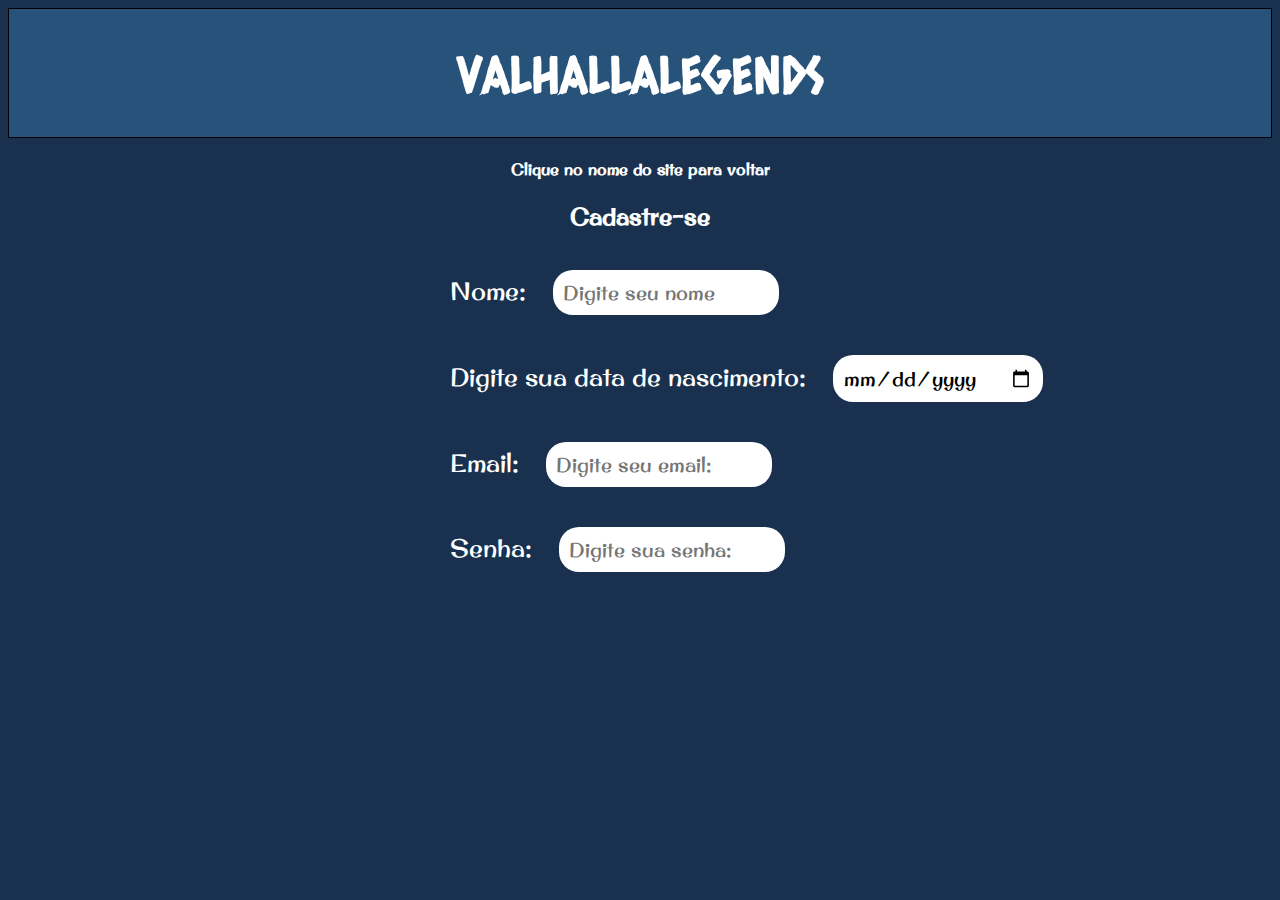
<file: cadastro/index.html>
<!DOCTYPE html>
<html lang="en">
<head>
    <meta charset="UTF-8">
    <meta name="viewport" content="width=device-width, initial-scale=1.0">
    <link rel="stylesheet" href="style.css">
    <title>VALHALLALEGENDS</title>
</head>
<body>
    <header>
        <a href="../monkey.html"><h1>VALHALLALEGENDS</h1></a>
    </header>
    <h4>Clique no nome do site para voltar</h4>
    <h2>Cadastre-se</h2>
    <form action="" id="cad">
        <div>
            <label for="nome">Nome:</label>
            <input type="text" placeholder="Digite seu nome" class="caixa">
        </div>
        <div>
            <label for="data">Digite sua data de nascimento:</label>
            <input type="date" name="" id="" class="caixa">
        </div>
        <div>
            <label for="email">Email:</label>
            <input type="email" placeholder="Digite seu email:" class="caixa">
        </div>
        <div>
            <label for="senha">Senha:</label>
            <input type="password" name="" id="" placeholder="Digite sua senha:" class="caixa">
        </div>
        <div>

        </div>

    </form>
</body>
</html>
</file>
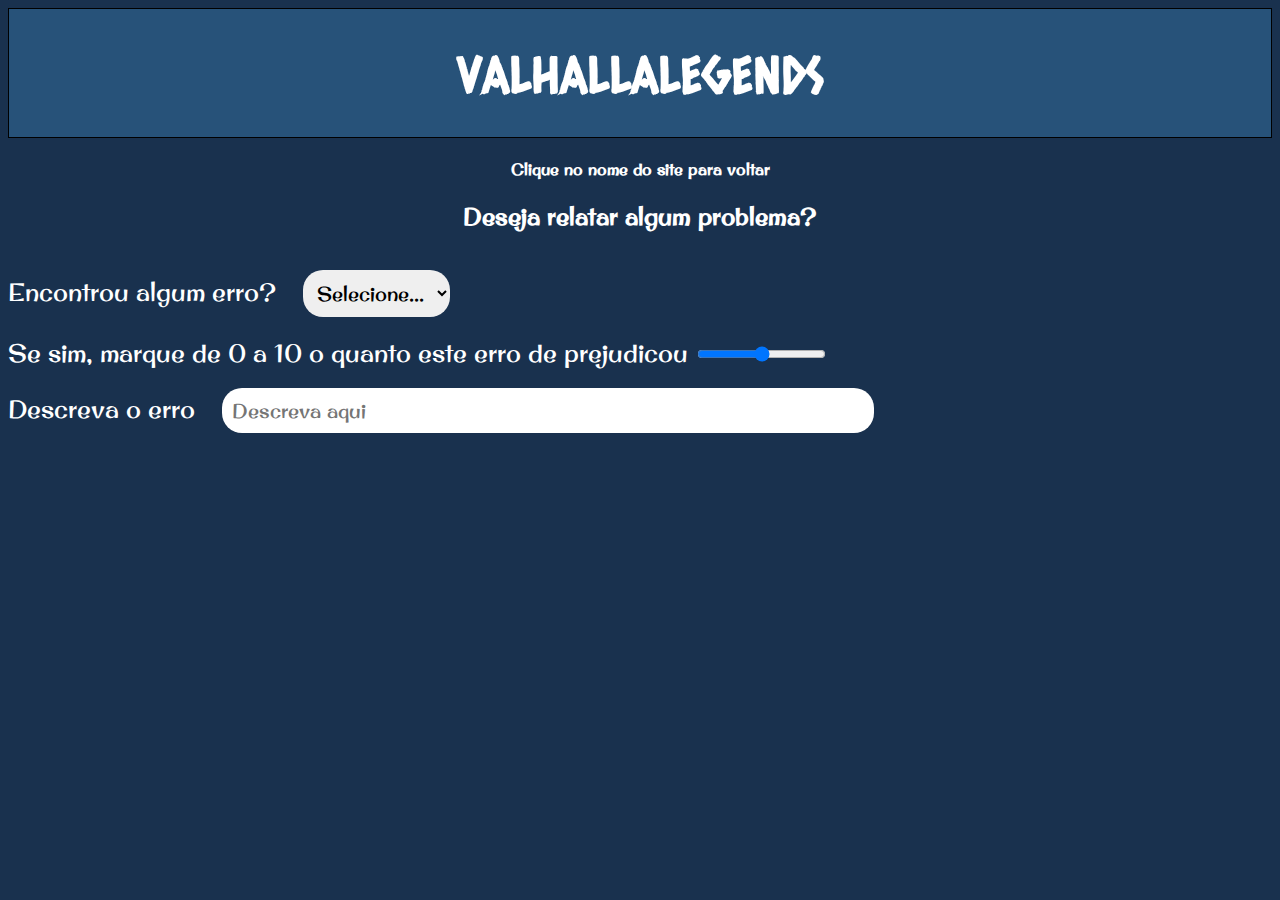
<file: contato/index.html>
<!DOCTYPE html>
<html lang="en">
<head>
    <meta charset="UTF-8">
    <meta name="viewport" content="width=device-width, initial-scale=1.0">
    <link rel="stylesheet" href="style.css">
    <title>VALHALLALEGENDS</title>
</head>
<body>
    <header>
        <a href="../monkey.html"><h1>VALHALLALEGENDS</h1></a>
    </header>
    <h4>Clique no nome do site para voltar</h4>
    <h2>Deseja relatar algum problema?</h2>
    <form action="" id="relato">
        <div>
            <label for="erro">Encontrou algum erro?</label>
            <select name="erro" id="" class="caixa">
                <option value="" disabled selected class="caixa">Selecione...</option>
                <option value="sim" class="caixa">sim</option>
                <option value="não" class="caixa">não</option>
            </select>
        </div>
        <div>
            <label for="range">Se sim, marque de 0 a 10 o quanto este erro de prejudicou</label>
            <input type="range" min="0" max="10">
        </div>
        <div>
            <label for="text">Descreva o erro</label>
            <input type="text" placeholder="Descreva aqui" class="desc">
        </div>
    </form>
</body>
</html>
</file>
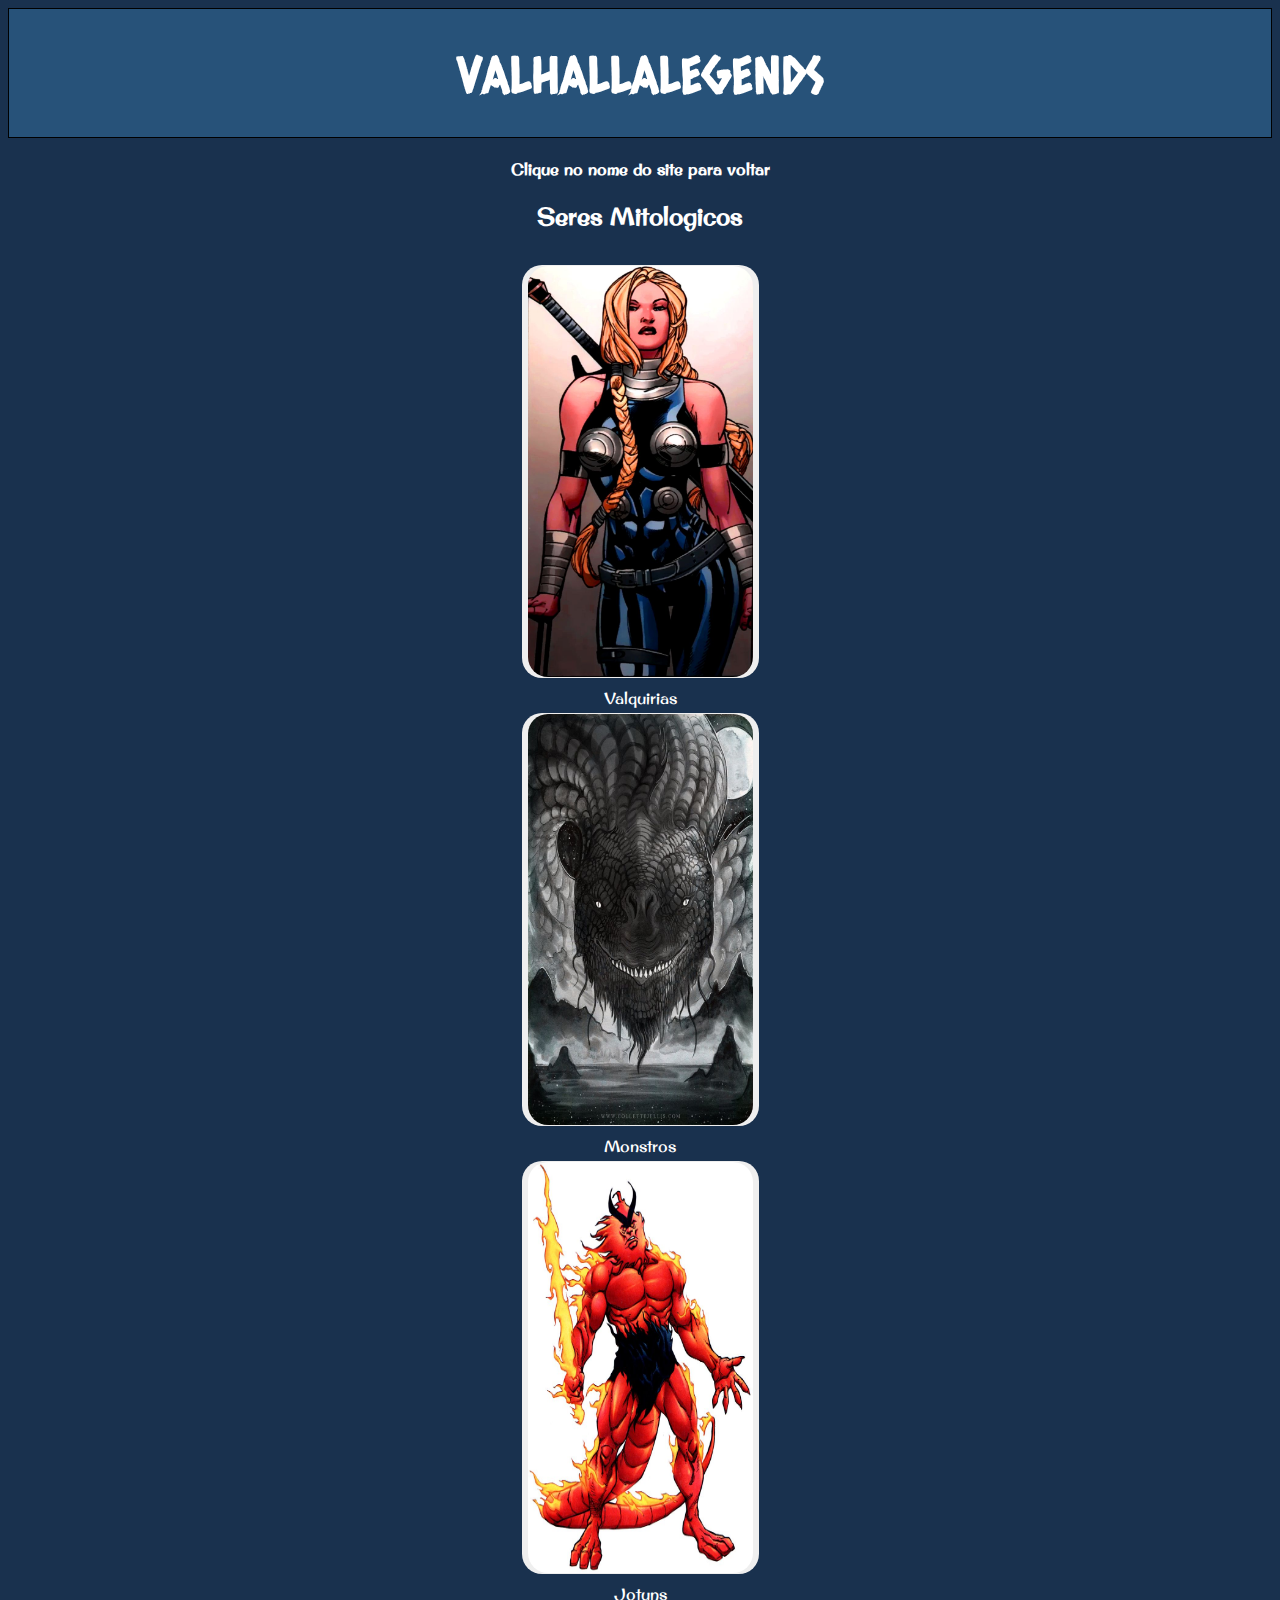
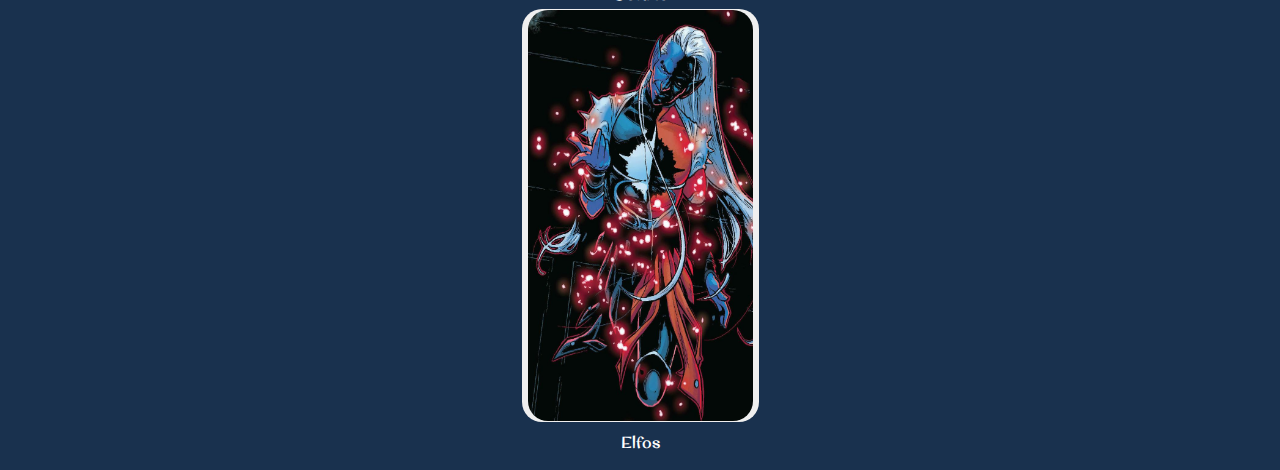
<file: criaturas/index.html>
<!DOCTYPE html>
<html lang="en">
<head>
    <meta charset="UTF-8">
    <meta name="viewport" content="width=device-width, initial-scale=1.0">
    <link rel="stylesheet" href="style.css">
    <title>VALHALLALEGENDS</title>
</head>
<body>
    <header>
        <a href="../monkey.html"><h1>VALHALLALEGENDS</h1></a>
    </header>
    
    <h4>Clique no nome do site para voltar</h4>
    <h2>Seres Mitologicos</h2>
    
    <div class="corpo">
        <div class="botao">
            <a href="./valk/index.html"><button class="bosta"><img src="./imagens_criaturas/valk.jfif" alt="" class="img"></button></a>
            <span class="nomes">Valquirias</span>
            <a href=""><button class="bosta"><img src="./imagens_criaturas/monstros.jfif" alt="" class="img"></button></a>
            <span class="nomes">Monstros</span>
            <a href=""><button class="bosta"><img src="./imagens_criaturas/jotuns.jfif" alt="" class="img"></button></a>
            <span class="nomes">Jotuns</span>
            <a href=""><button class="bosta"><img src="./imagens_criaturas/elfos.jfif" alt="" class="img"></button></a>
            <span class="nomes">Elfos</span>
        </div>
    </div>
</body>
</html>
</file>
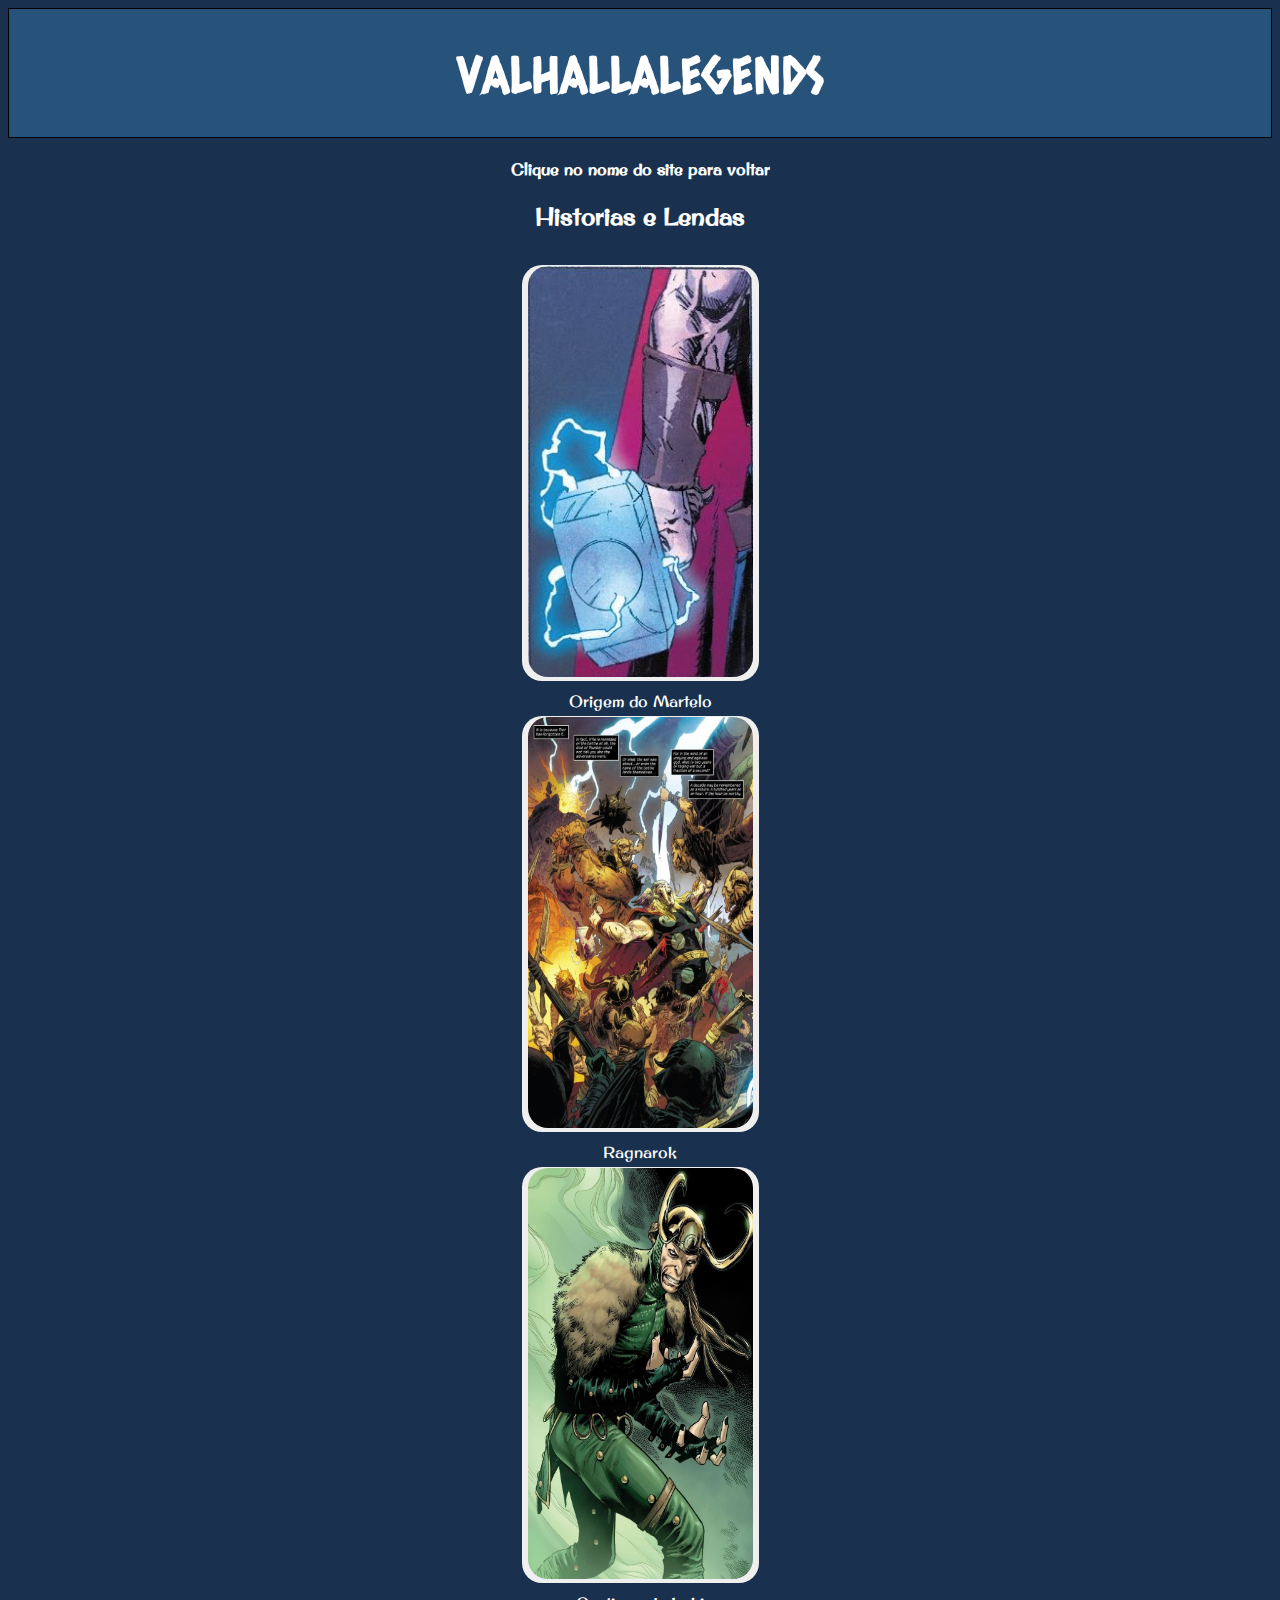
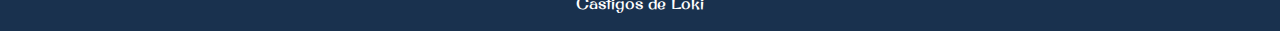
<file: historias/index.html>
<!DOCTYPE html>
<html lang="en">
<head>
    <meta charset="UTF-8">
    <meta name="viewport" content="width=device-width, initial-scale=1.0">
    <link rel="stylesheet" href="style.css">
    <title>VALHALLALEGENDS</title>
</head>
<body>
    <header>
        <a href="../monkey.html"><h1>VALHALLALEGENDS</h1></a>
    </header>
    <h4>Clique no nome do site para voltar</h4>
    <h2>Historias e Lendas</h2>
    
    <div class="corpo">
        <div class="botao">
            <a href="../historias/martelo/index.html"><button class="bosta"><img src="./imagens_historia/martelo.jfif" alt="" class="img"></button></a>
            <span class="nomes">Origem do Martelo</span>
            <a href="../historias/ragnarok/index.html"><button class="bosta"><img src="./imagens_historia/ragnarok.jfif" alt="" class="img"></button></a>
            <span class="nomes">Ragnarok</span>
            <a href="../historias/castigos/index.html"><button class="bosta"><img src="./imagens_historia/castigos.jfif" alt="" class="img"></button></a>
            <span class="nomes">Castigos de Loki</span>
        </div>
    </div>
</body>
</html>
</file>
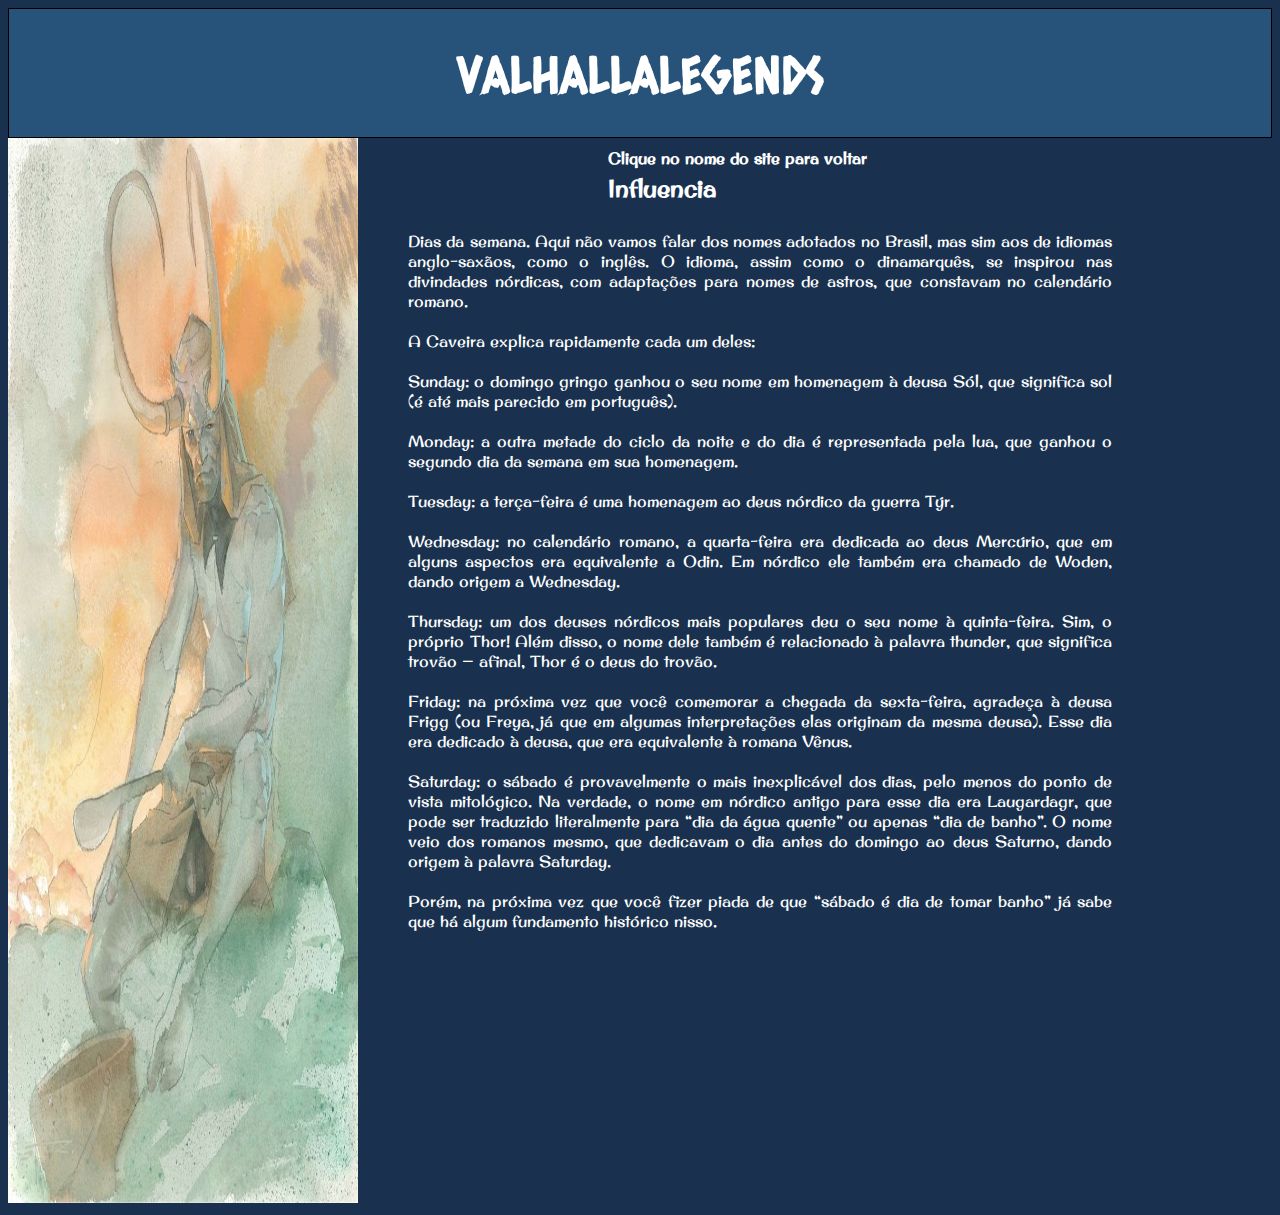
<file: influencia/index.html>
<!DOCTYPE html>
<html lang="en">
<head>
    <meta charset="UTF-8">
    <meta name="viewport" content="width=device-width, initial-scale=1.0">
    <link rel="stylesheet" href="./style.css">
    <title>VALHALLALEGENDS</title>
</head>
<body>
    <header>
        <a href="../monkey.html"><h1>VALHALLALEGENDS</h1></a>
    </header>
    <h4>Clique no nome do site para voltar</h4>
    <h2>Influencia</h2>
    <div class="coluna">
        <div>
            <img src="./imagens/info.jfif" alt="" class="img1">
        </div>
        <div class="texto">
            <ul class="listas">
                <li>
                    Dias da semana. Aqui não vamos falar dos nomes adotados no Brasil, mas sim aos de idiomas anglo-saxãos, como o inglês. O idioma, assim como o dinamarquês, se inspirou nas divindades nórdicas, com adaptações para nomes de astros, que constavam no calendário romano.
                </li>
                <li>
                    A Caveira explica rapidamente cada um deles:
                </li>
                <li>
                    Sunday: o domingo gringo ganhou o seu nome em homenagem à deusa Sól, que significa sol (é até mais parecido em português).
                </li>
                <li>
                    Monday: a outra metade do ciclo da noite e do dia é representada pela lua, que ganhou o segundo dia da semana em sua homenagem.
                </li>
                <li>
                    Tuesday: a terça-feira é uma homenagem ao deus nórdico da guerra Týr.
                </li>
                <li>
                    Wednesday: no calendário romano, a quarta-feira era dedicada ao deus Mercúrio, que em alguns aspectos era equivalente a Odin. Em nórdico ele também era chamado de Woden, dando origem a Wednesday.
                </li>
                <li>
                    Thursday: um dos deuses nórdicos mais populares deu o seu nome à quinta-feira. Sim, o próprio Thor! Além disso, o nome dele também é relacionado à palavra thunder, que significa trovão — afinal, Thor é o deus do trovão.
                </li>
                <li>
                     Friday: na próxima vez que você comemorar a chegada da sexta-feira, agradeça à deusa Frigg (ou Freya, já que em algumas interpretações elas originam da mesma deusa). Esse dia era dedicado à deusa, que era equivalente à romana Vênus.
                </li>
                <li>
                     Saturday: o sábado é provavelmente o mais inexplicável dos dias, pelo menos do ponto de vista mitológico. Na verdade, o nome em nórdico antigo para esse dia era Laugardagr, que pode ser traduzido literalmente para “dia da água quente” ou apenas “dia de banho”. O nome veio dos romanos mesmo, que dedicavam o dia antes do domingo ao deus Saturno, dando origem à palavra Saturday.
                </li>
                <li>
                    Porém, na próxima vez que você fizer piada de que “sábado é dia de tomar banho” já sabe que há algum fundamento histórico nisso.
                </li>
            </ul>
        </div>
    </div>
</body>
</html>
</file>
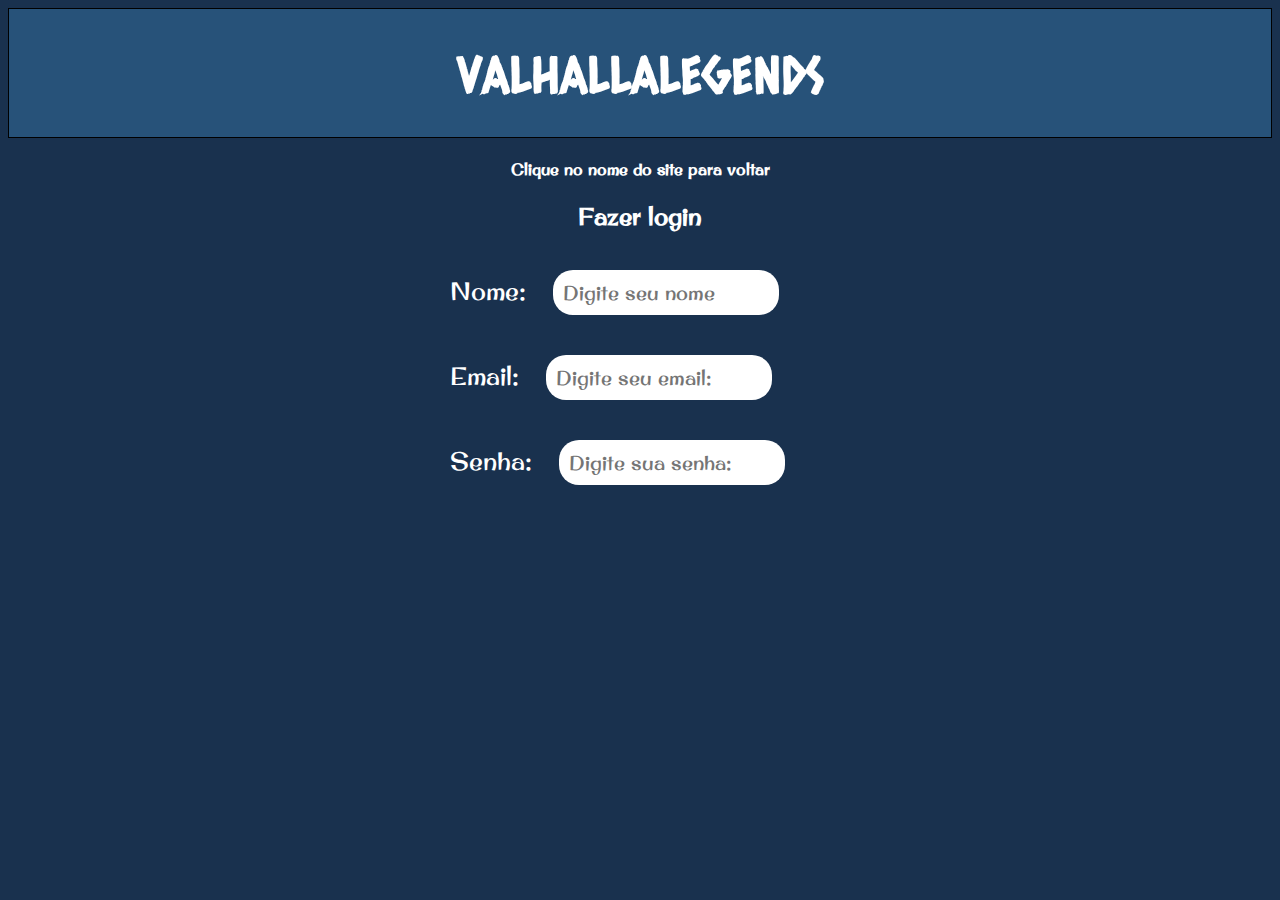
<file: login/index.html>
<!DOCTYPE html>
<html lang="en">
<head>
    <meta charset="UTF-8">
    <meta name="viewport" content="width=device-width, initial-scale=1.0">
    <link rel="stylesheet" href="style.css">
    <title>VALHALLALEGENDS</title>
</head>
<body>
    <header>
        <a href="../monkey.html"><h1>VALHALLALEGENDS</h1></a>
    </header>
    <h4>Clique no nome do site para voltar</h4>
    <h2>Fazer login</h2>
    <form action="" id="Login">
        <div>
            <label for="nome">Nome:</label>
            <input type="text" placeholder="Digite seu nome" class="caixa">
        </div>
        <div>
            <label for="email">Email:</label>
            <input type="email" placeholder="Digite seu email:" class="caixa">
        </div>
        <div>
            <label for="senha">Senha:</label>
            <input type="password" name="" id="" placeholder="Digite sua senha:" class="caixa">
        </div>
    </form>
</body>
</html>
</file>
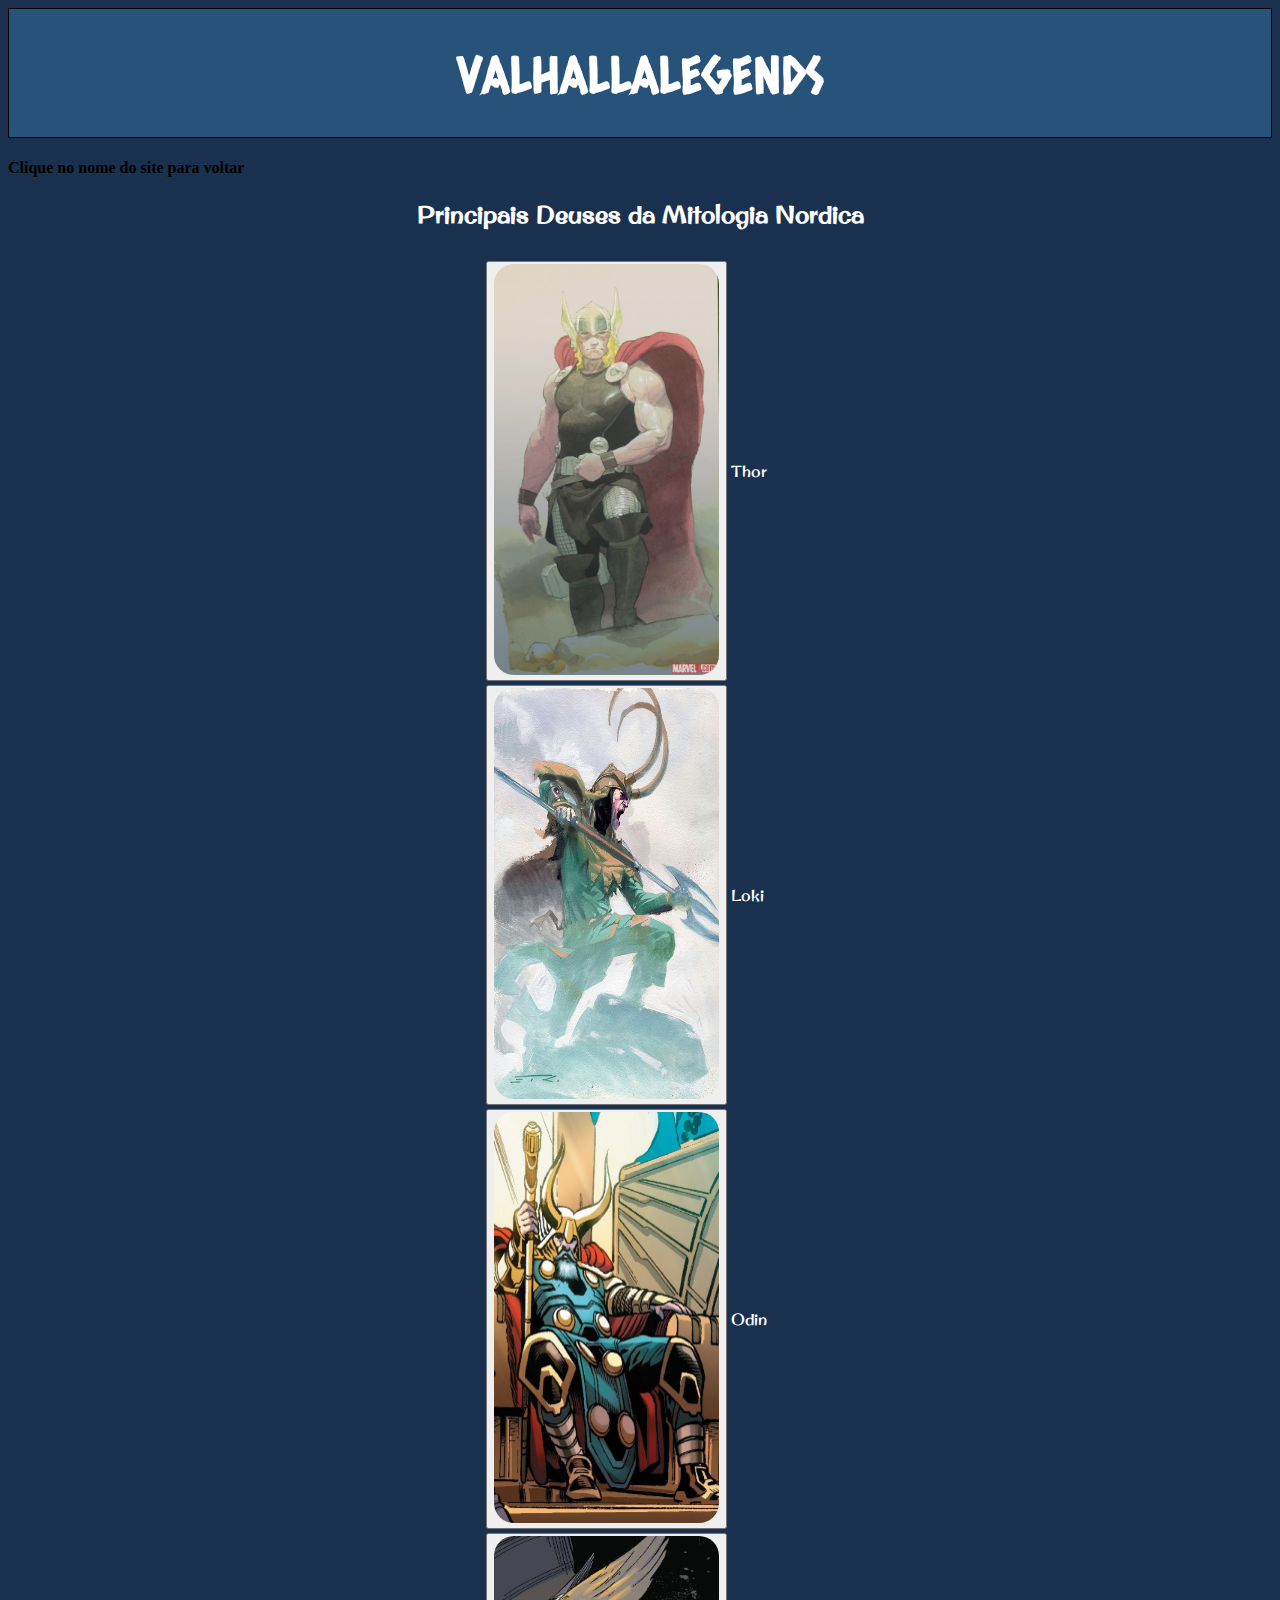
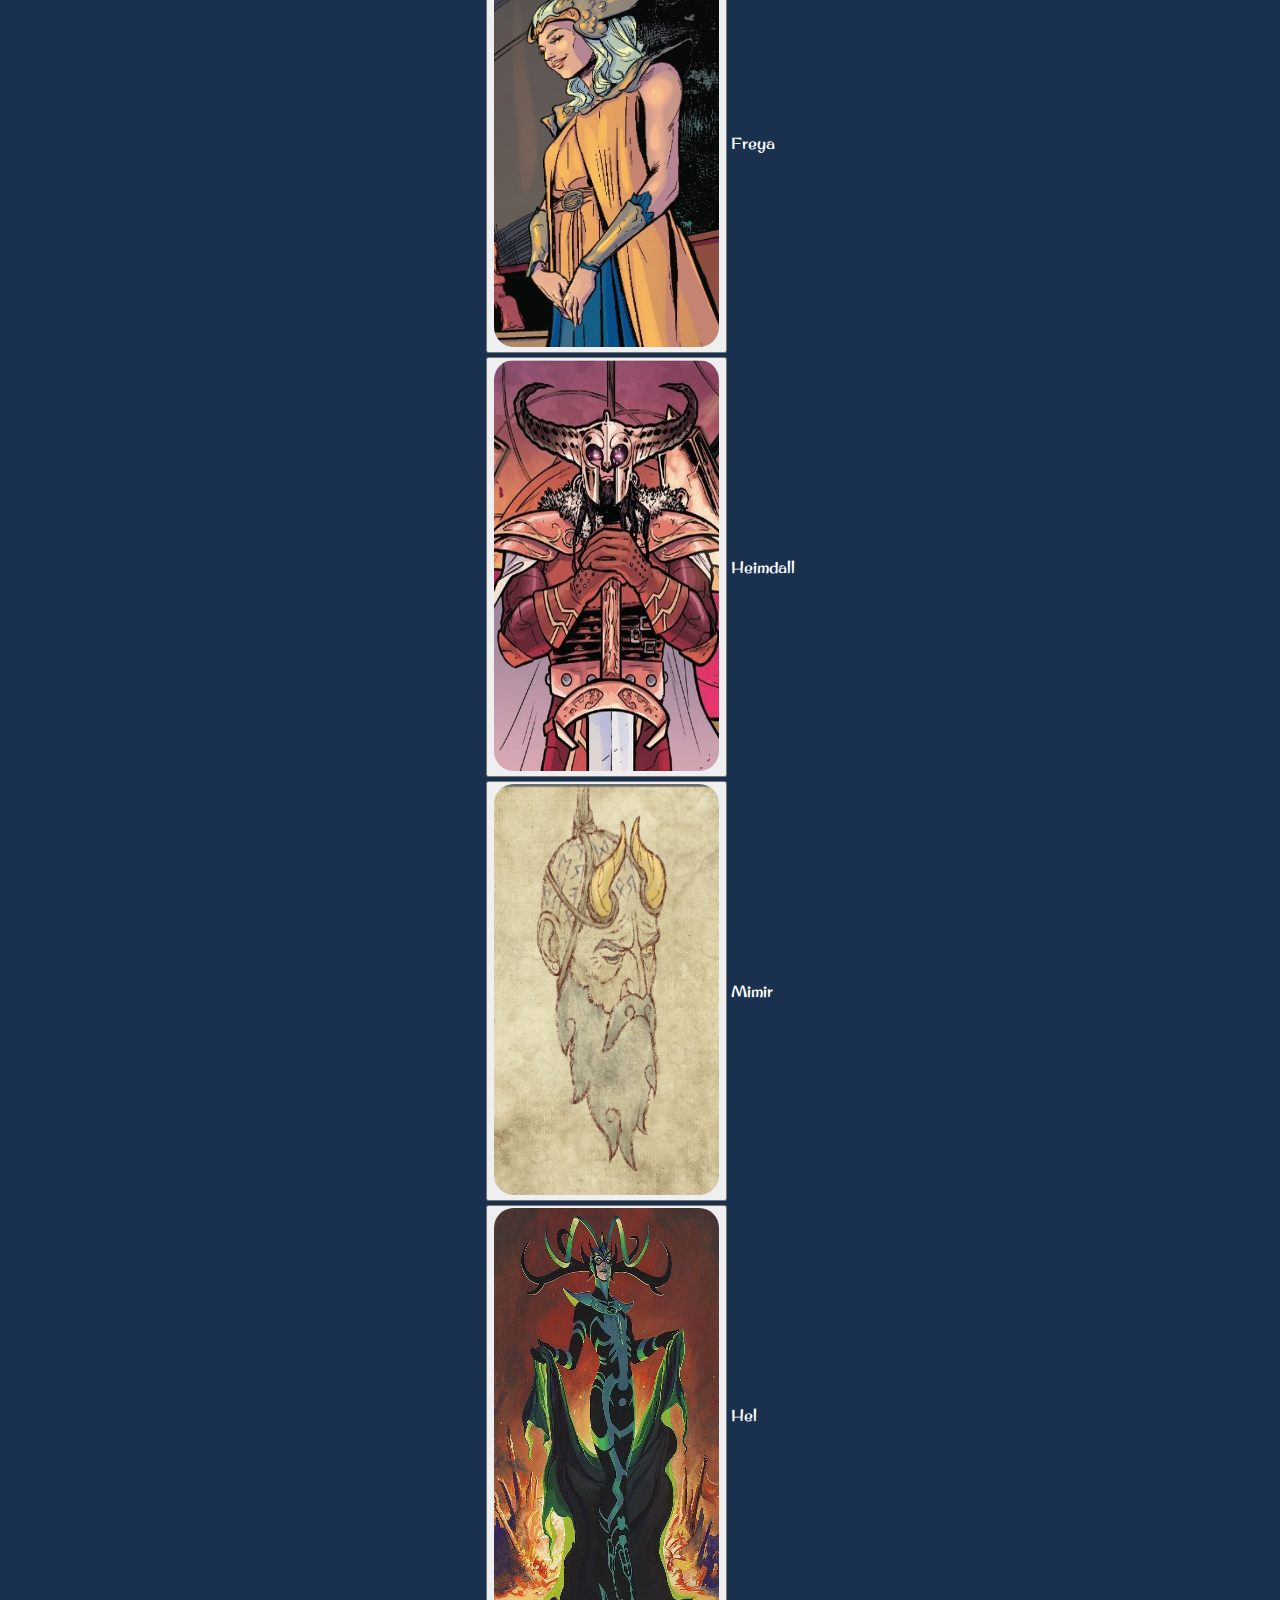
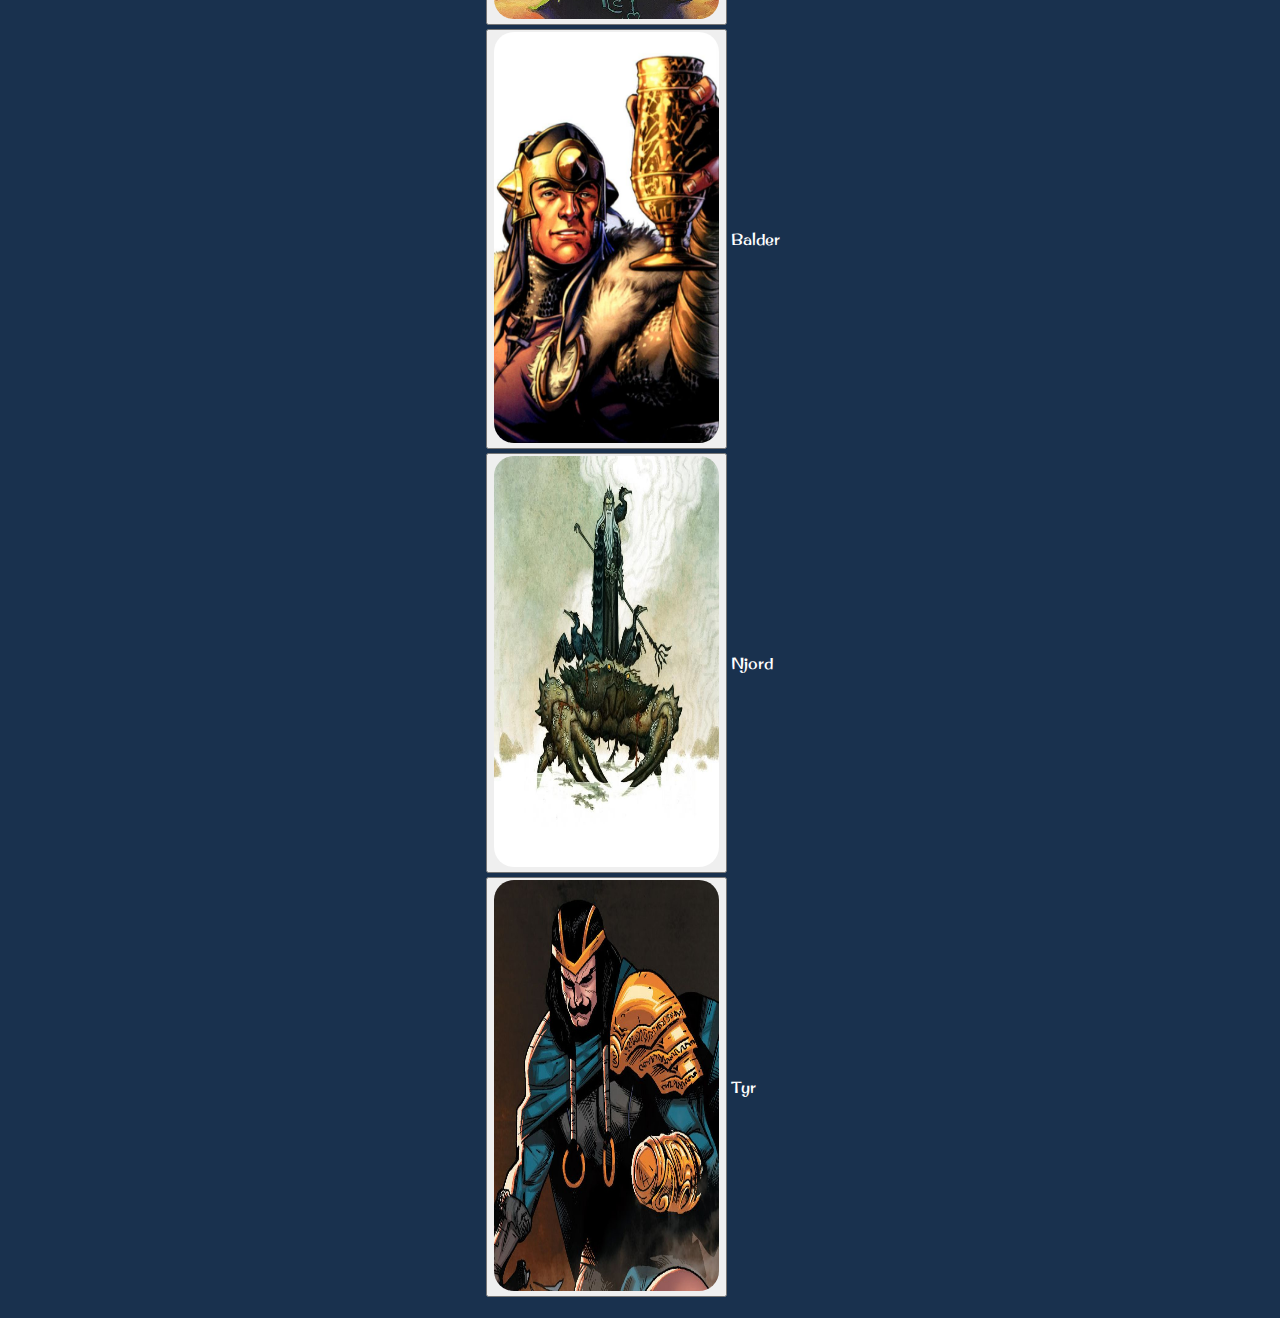
<file: principais deuses/index.html>
<!DOCTYPE html>
<html lang="en">
<head>
    <meta charset="UTF-8">
    <meta name="viewport" content="width=device-width, initial-scale=1.0">
    <link rel="stylesheet" href="./style.css">
    <title>VALHALLALEGENDS</title>
</head>
<body>
    <header>
        <a href="../monkey.html"><h1>VALHALLALEGENDS</h1></a>
    </header>
    <h4>Clique no nome do site para voltar</h4>
    <h2>Principais Deuses da Mitologia Nordica</h2>
    
    <div class="home">
        <div class="botao">
            <table>
                <tr>
                    <td>
                        <a href="./Thor/index.html"><button class="bosta1"><img src="./imagens_deuses/thor.jfif" alt="" class="img"></button></a>
                    </td>
                    <td>
                        <span class="nomes">Thor</span>
                    </td>
                </tr>
                <tr>
                    <td>
                        <a href=""><button class="bosta1"><img src="./imagens_deuses/loki.jfif" alt="" class="img"></button></a>
                    </td>
                    <td>
                        <span class="nomes">Loki</span>
                    </td>
                </tr>
                <tr>
                    <td>
                        <a href=""><button class="bosta1"><img src="./imagens_deuses/odin.jfif" alt="" class="img"></button></a>
                    </td>
                    <td>
                        <span class="nomes">Odin</span>
                    </td>
                </tr>
                <tr>
                    <td>
                        <a href=""><button class="bosta1"><img src="./imagens_deuses/freya.jfif" alt="" class="img"></button></a>
                    </td>
                    <td>
                        <span class="nomes">Freya</span>
                    </td>
                </tr>
                <tr>
                    <td>
                        <a href=""><button class="bosta1"><img src="./imagens_deuses/heindall.jfif" alt="" class="img"></button></a>
                    </td>
                    <td>
                        <span class="nomes">Heimdall</span>
                    </td>
                </tr>
                <tr>
                    <td>
                        <a href=""><button class="bosta2"><img src="./imagens_deuses/mimir.jfif" alt="" class="img"></button></a>
                    </td>
                    <td>
                        <span class="nomes">Mimir</span>
                    </td>
                </tr>
                <tr>
                    <td>
                        <a href=""><button class="bosta2"><img src="./imagens_deuses/hel.jfif" alt="" class="img"></button></a>
                    </td>
                    <td>
                        <span class="nomes">Hel</span>
                    </td>
                </tr>
                <tr>
                    <td>
                        <a href=""><button class="bosta2"><img src="./imagens_deuses/balder.jfif" alt="" class="img"></button></a>
                    </td>
                    <td>
                        <span class="nomes">Balder</span>
                    </td>
                </tr>
                <tr>
                    <td>
                        <a href=""><button class="bosta2"><img src="./imagens_deuses/njord.jfif" alt="" class="img"></button></a>
                    </td>
                    <td>
                        <span class="nomes">Njord</span>
                    </td>
                </tr>
                <tr>
                    <td>
                        <a href=""><button class="bosta2"><img src="./imagens_deuses/tyr.jfif" alt="" class="img"></button></a>
                    </td>
                    <td>
                        <span class="nomes">Tyr</span>
                    </td>
                </tr>
            </table>
        </div>
    </div>
    <div>
        
    </div>
</body>
</html>
</file>
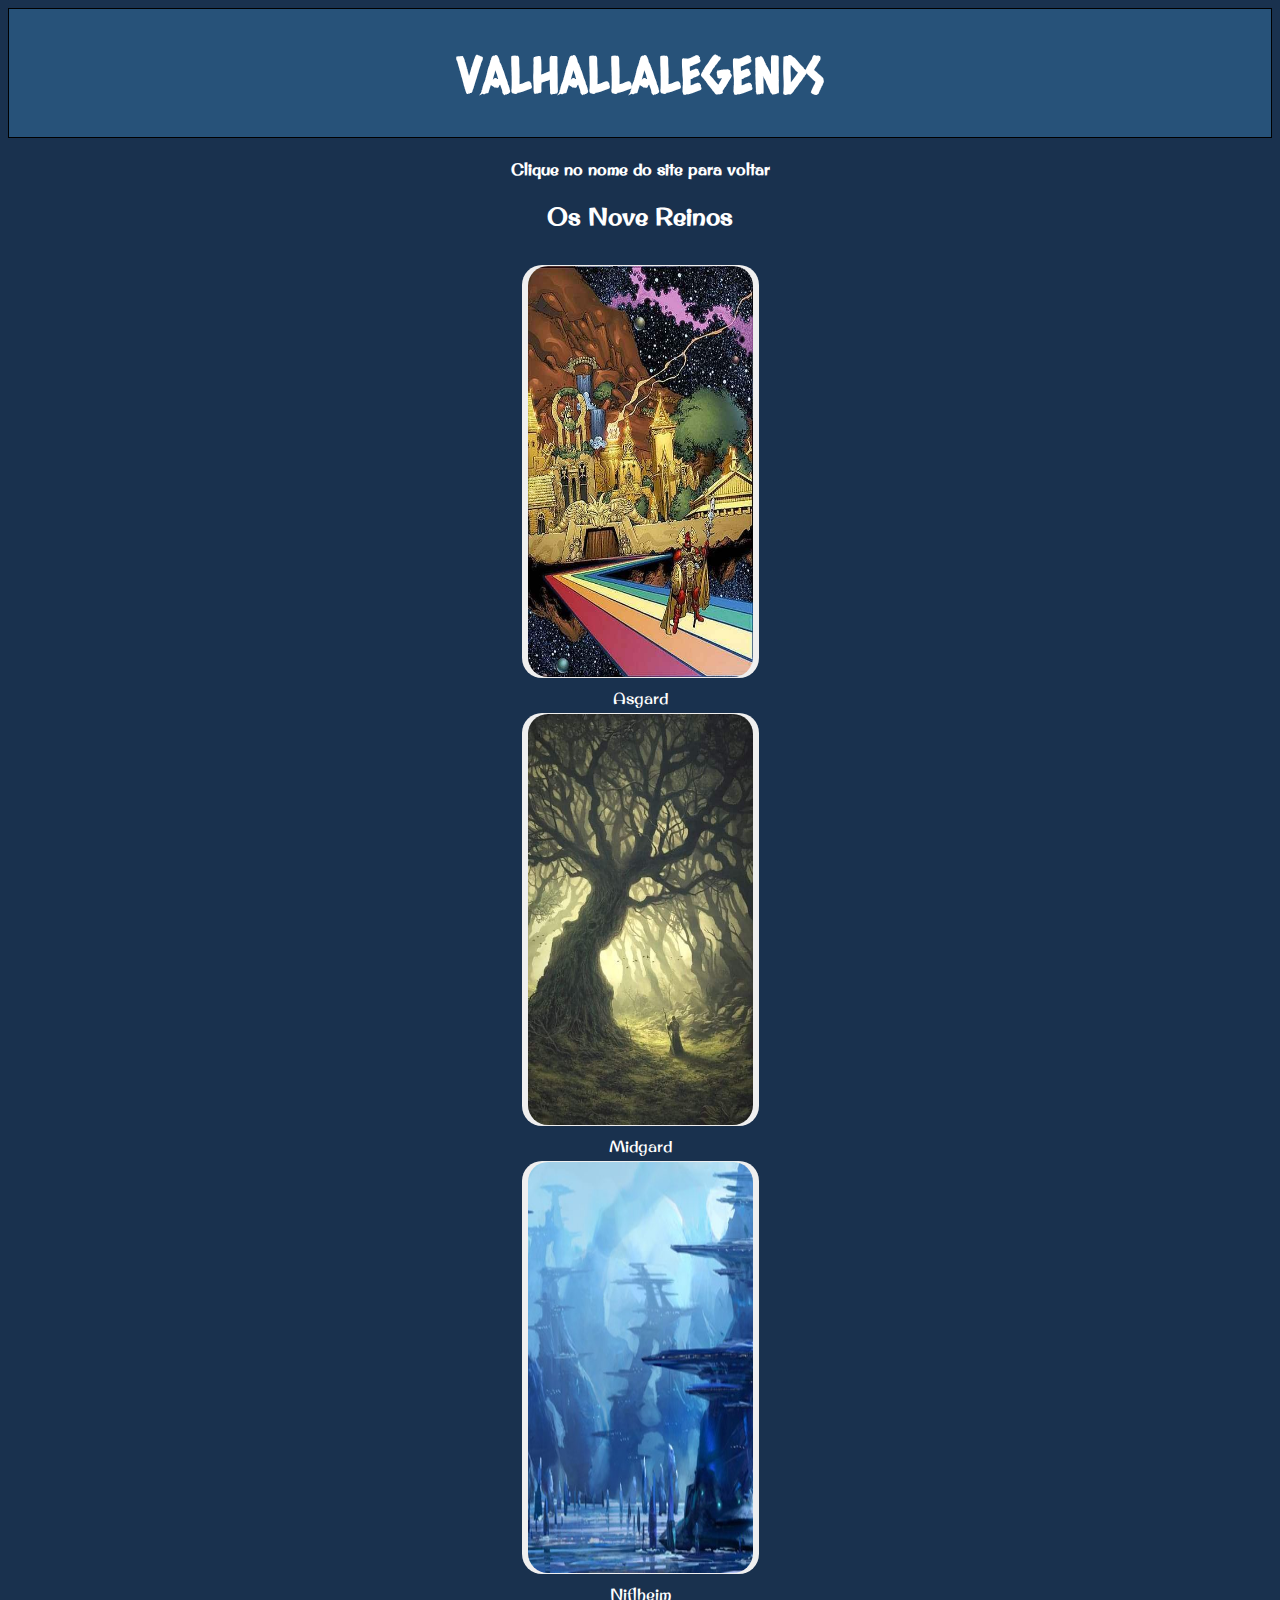
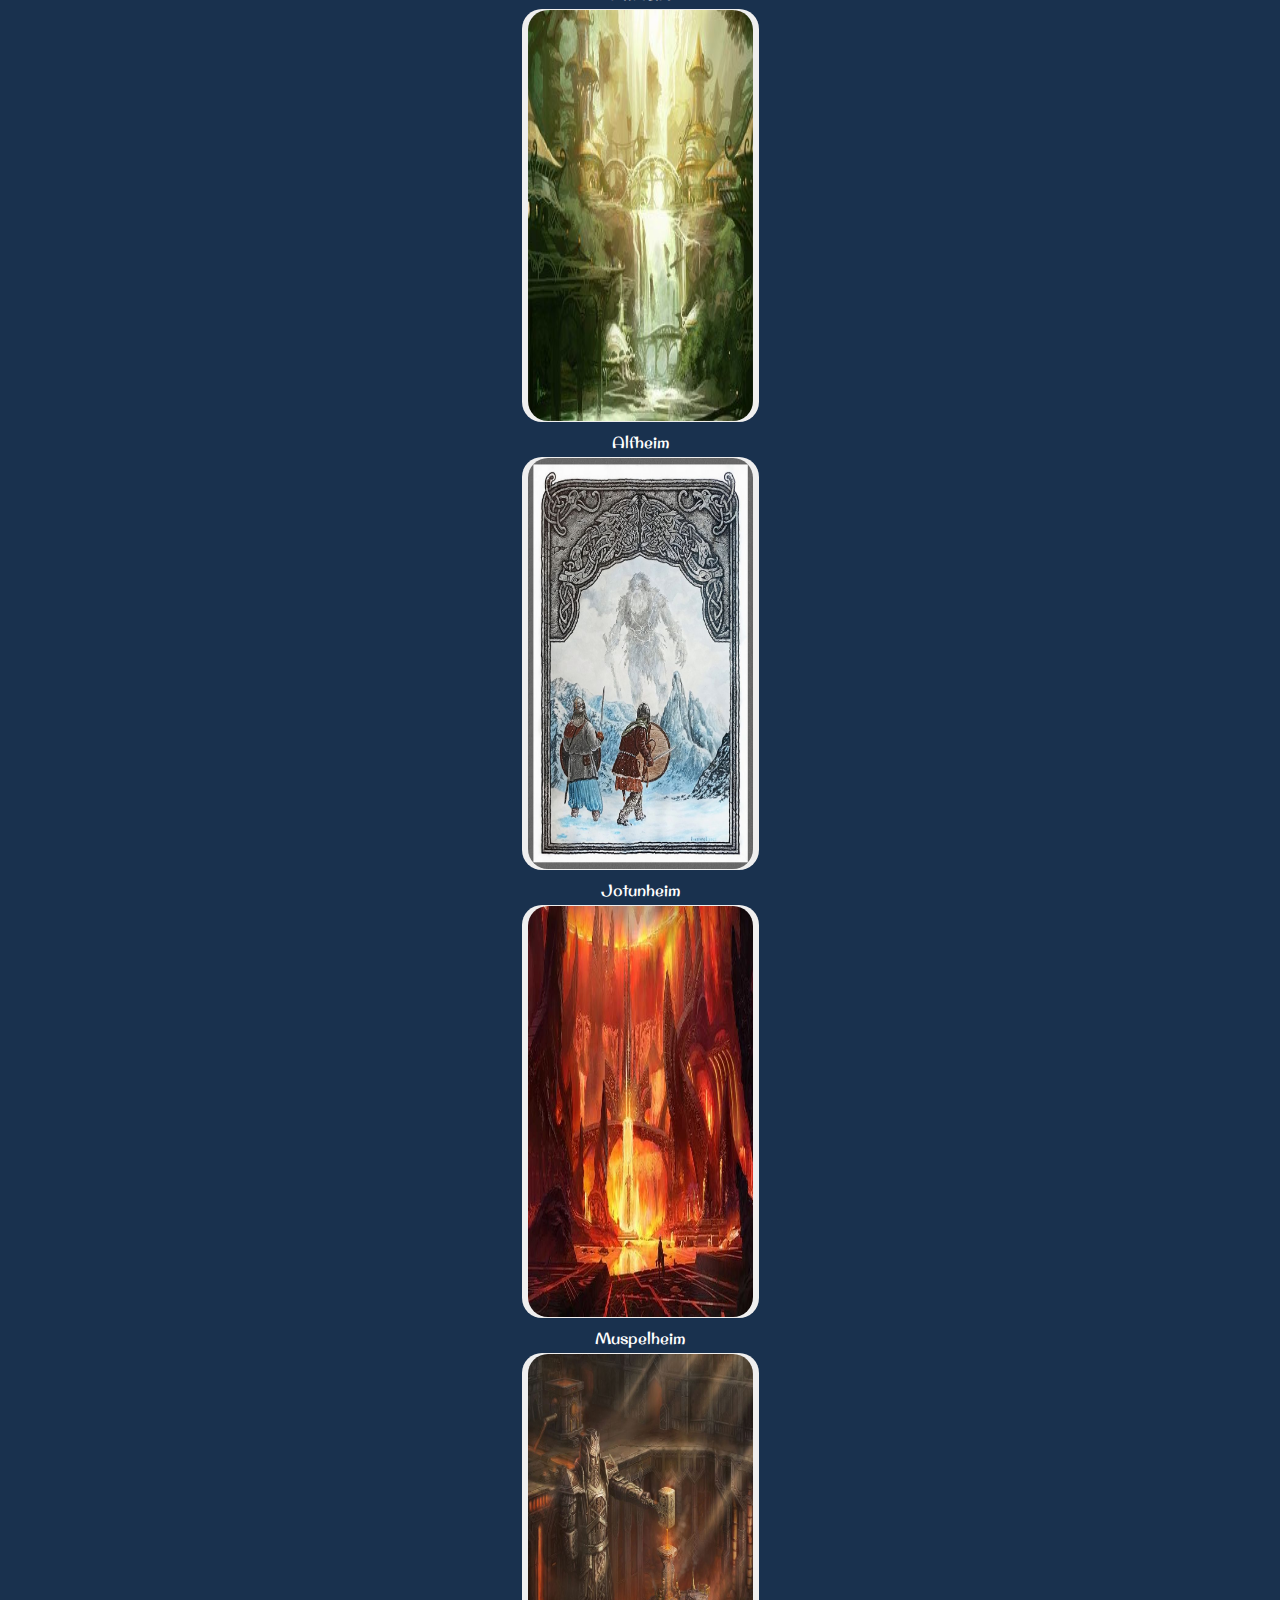
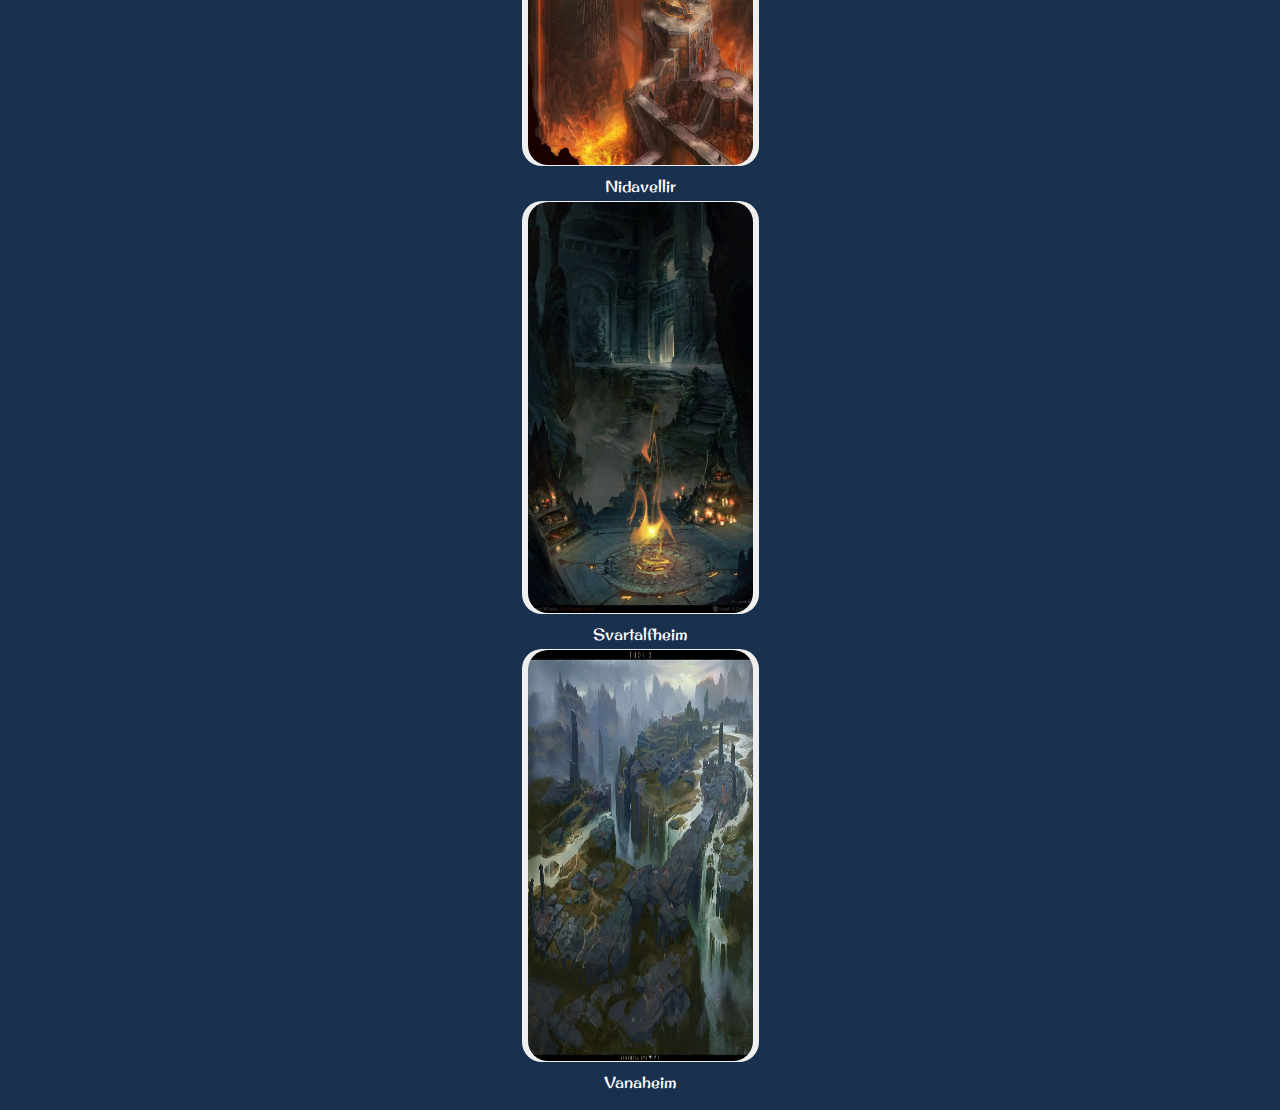
<file: reinos/index.html>
<!DOCTYPE html>
<html lang="en">
<head>
    <meta charset="UTF-8">
    <meta name="viewport" content="width=device-width, initial-scale=1.0">
    <link rel="stylesheet" href="style.css">
    <title>VALHALLALEGENDS</title>
</head>
<body>
    <header>
        <a href="../monkey.html"><h1>VALHALLALEGENDS</h1></a>
    </header>
    <h4>Clique no nome do site para voltar</h4>
    <h2>Os Nove Reinos</h2>
    
    <div class="corpo">
        <div class="botao">
            <a href="./asgard/index.html"><button class="bosta"><img src="./imagens_reinos/asgard.jfif" alt="" class="img"></button></a>
            <span class="nomes">Asgard</span>
            <a href=""><button class="bosta"><img src="./imagens_reinos/midgard.jfif" alt="" class="img"></button></a>
            <span class="nomes">Midgard</span>
            <a href=""><button class="bosta"><img src="./imagens_reinos/niflheim.jfif" alt="" class="img"></button></a>
            <span class="nomes">Niflheim</span>
            <a href=""><button class="bosta"><img src="./imagens_reinos/alflheim.jfif" alt="" class="img"></button></a>
            <span class="nomes">Alfheim</span>
            <a href=""><button class="bosta"><img src="./imagens_reinos/jotunheim.jfif" alt="" class="img"></button></a>
            <span class="nomes">Jotunheim</span>
            <a href=""><button class="bosta"><img src="./imagens_reinos/muspelheim.jfif" alt="" class="img"></button></a>
            <span class="nomes">Muspelheim</span>
            <a href=""><button class="bosta"><img src="./imagens_reinos/nidavellir.jfif" alt="" class="img"></button></a>
            <span class="nomes">Nidavellir</span>
            <a href=""><button class="bosta"><img src="./imagens_reinos/svartalfheim.jfif" alt="" class="img"></button></a>
            <span class="nomes">Svartalfheim</span>
            <a href=""><button class="bosta"><img src="./imagens_reinos/vanaheim.jfif" alt="" class="img"></button></a>
            <span class="nomes">Vanaheim</span>
        </div>
    </div>
</body>
</html>
</file>
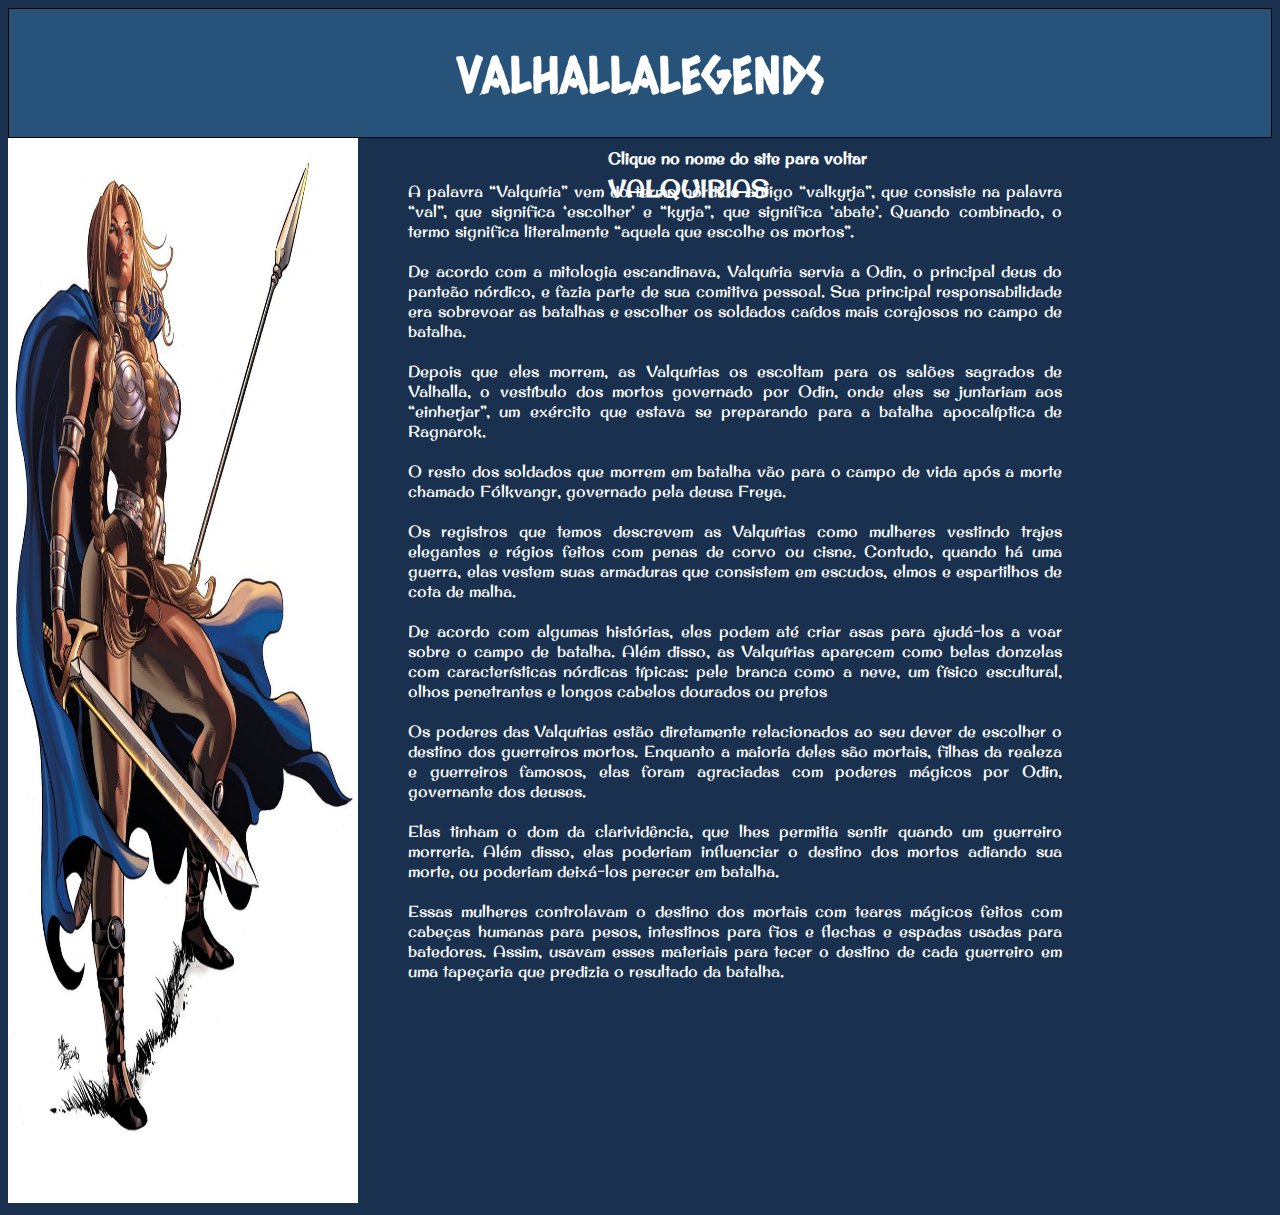
<file: criaturas/valk/index.html>
<!DOCTYPE html>
<html lang="en">
<head>
    <meta charset="UTF-8">
    <meta name="viewport" content="width=device-width, initial-scale=1.0">
    <link rel="stylesheet" href="style.css">
    <title>VALHALLALEGENDS</title>
</head>
<body>
    <header>
        <a href="../index.html"><h1>VALHALLALEGENDS</h1></a>
    </header>
    <h4>Clique no nome do site para voltar</h4>
    <h2>VALQUIRIAS</h2>
    <div class="coluna">
        <div>
            <img src="./imagens/valk1.jfif" alt="" class="img1">
        </div>
        <div class="texto">
            <ul class="listas">
                <li>
                    A palavra “Valquíria” vem do termo nórdico antigo “valkyrja”, que consiste na palavra “val”, que significa ‘escolher’ e “kyrja”, que significa ‘abate’. Quando combinado, o termo significa literalmente “aquela que escolhe os mortos”.
                </li>
                <li>
                    De acordo com a mitologia escandinava, Valquíria servia a Odin, o principal deus do panteão nórdico, e fazia parte de sua comitiva pessoal. Sua principal responsabilidade era sobrevoar as batalhas e escolher os soldados caídos mais corajosos no campo de batalha.
                </li>
                <li>
                    Depois que eles morrem, as Valquírias os escoltam para os salões sagrados de Valhalla, o vestíbulo dos mortos governado por Odin, onde eles se juntariam aos “einherjar”, ​​um exército que estava se preparando para a batalha apocalíptica de Ragnarok.
                </li>
                <li>
                    O resto dos soldados que morrem em batalha vão para o campo de vida após a morte chamado Fólkvangr, governado pela deusa Freya.
                </li>
                <li>
                    Os registros que temos descrevem as Valquírias como mulheres vestindo trajes elegantes e régios feitos com penas de corvo ou cisne. Contudo, quando há uma guerra, elas vestem suas armaduras que consistem em escudos, elmos e espartilhos de cota de malha.
                </li>
                <li>
                    De acordo com algumas histórias, eles podem até criar asas para ajudá-los a voar sobre o campo de batalha. Além disso, as Valquírias aparecem como belas donzelas com características nórdicas típicas: pele branca como a neve, um físico escultural, olhos penetrantes e longos cabelos dourados ou pretos
                </li>
                <li>
                    Os poderes das Valquírias estão diretamente relacionados ao seu dever de escolher o destino dos guerreiros mortos. Enquanto a maioria deles são mortais, filhas da realeza e guerreiros famosos, elas foram agraciadas com poderes mágicos por Odin, governante dos deuses.
                </li>
                <li>
                    Elas tinham o dom da clarividência, que lhes permitia sentir quando um guerreiro morreria. Além disso, elas poderiam influenciar o destino dos mortos adiando sua morte, ou poderiam deixá-los perecer em batalha.
                </li>
                <li>
                    Essas mulheres controlavam o destino dos mortais com teares mágicos feitos com cabeças humanas para pesos, intestinos para fios e flechas e espadas usadas para batedores. Assim, usavam esses materiais para tecer o destino de cada guerreiro em uma tapeçaria que predizia o resultado da batalha.
                </li>
            </ul>
        </div>
</body>
</html>
</file>
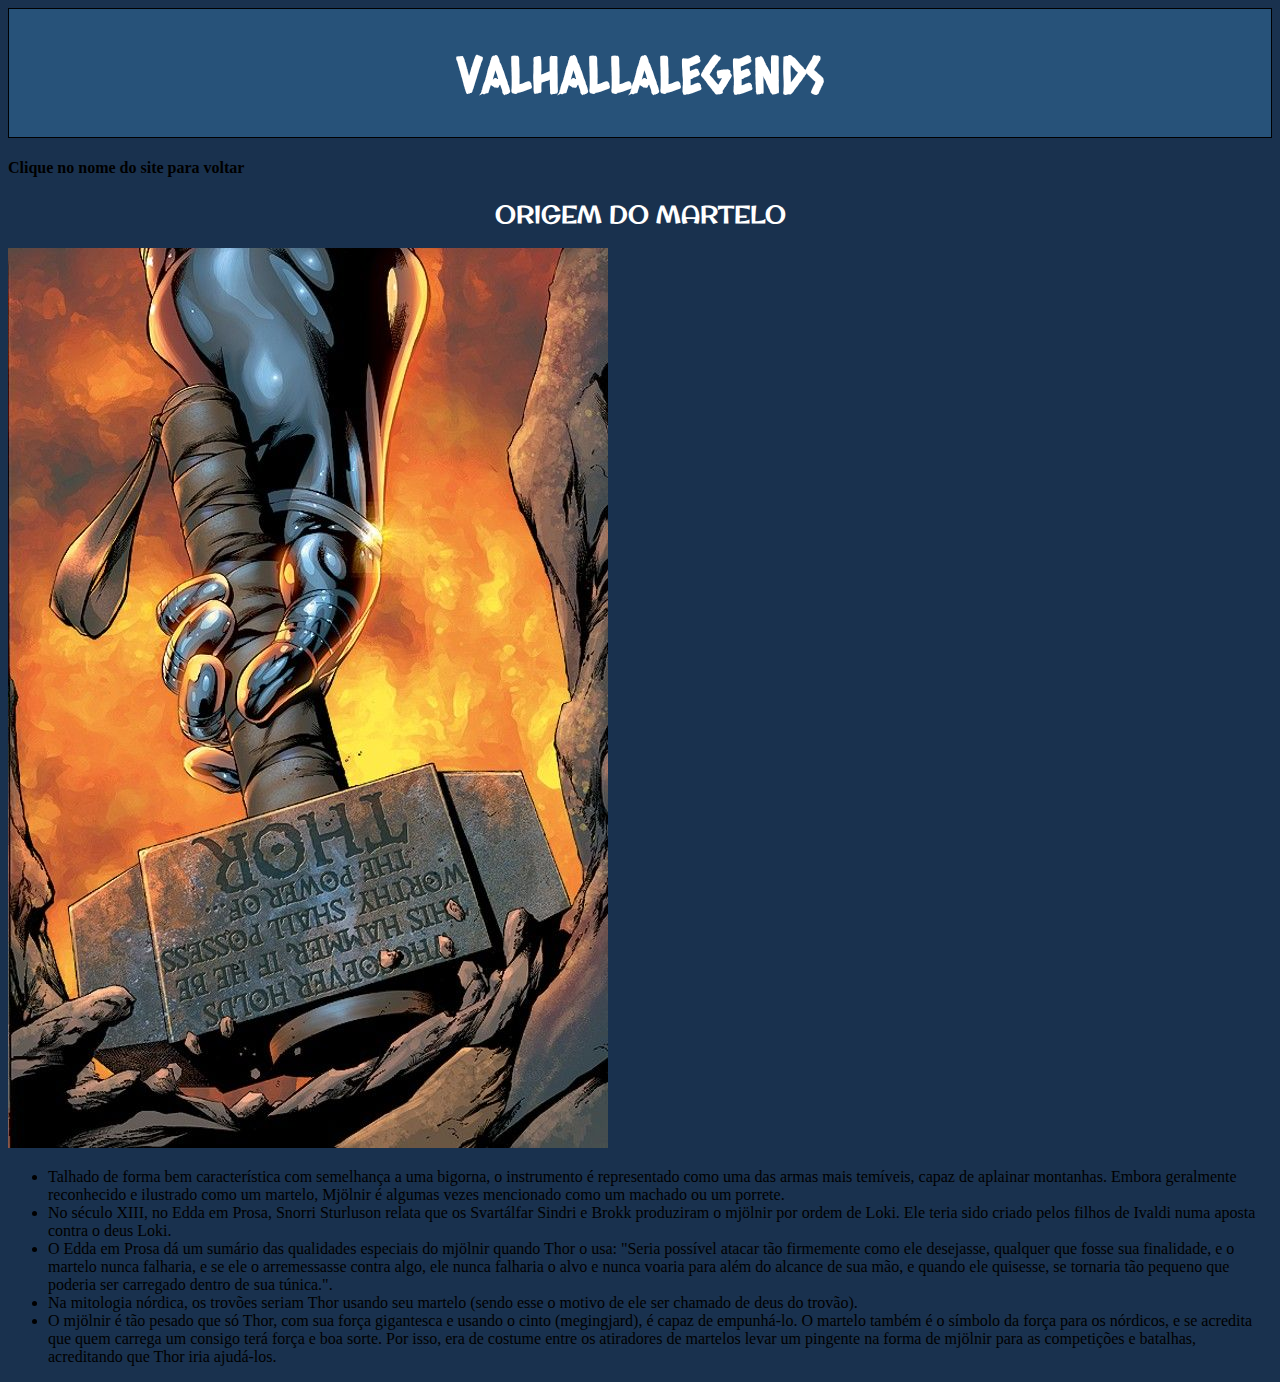
<file: historias/martelo/index.html>
<!DOCTYPE html>
<html lang="en">
<head>
    <meta charset="UTF-8">
    <meta name="viewport" content="width=device-width, initial-scale=1.0">
    <link rel="stylesheet" href="style.css">
    <title>VALHALLALEGENDS</title>
</head>
<body>
    <header>
        <a href="../index.html"><h1>VALHALLALEGENDS</h1></a>
    </header>
    <h4>Clique no nome do site para voltar</h4>
    <h2>ORIGEM DO MARTELO</h2>
    <div class="coluna">
        <div>
            <img src="./imagens/martelo1.jfif" alt="" class="img1">
        </div>
        <div class="texto">
            <ul class="listas">
                <li>
                    Talhado de forma bem característica com semelhança a uma bigorna, o instrumento é representado como uma das armas mais temíveis, capaz de aplainar montanhas. Embora geralmente reconhecido e ilustrado como um martelo, Mjölnir é algumas vezes mencionado como um machado ou um porrete.
                </li>
                <li>
                    No século XIII, no Edda em Prosa, Snorri Sturluson relata que os Svartálfar Sindri e Brokk produziram o mjölnir por ordem de Loki. Ele teria sido criado pelos filhos de Ivaldi numa aposta contra o deus Loki.
                </li>
                <li>
                    O Edda em Prosa dá um sumário das qualidades especiais do mjölnir quando Thor o usa: "Seria possível atacar tão firmemente como ele desejasse, qualquer que fosse sua finalidade, e o martelo nunca falharia, e se ele o arremessasse contra algo, ele nunca falharia o alvo e nunca voaria para além do alcance de sua mão, e quando ele quisesse, se tornaria tão pequeno que poderia ser carregado dentro de sua túnica.".
                </li>
                <li>
                    Na mitologia nórdica, os trovões seriam Thor usando seu martelo (sendo esse o motivo de ele ser chamado de deus do trovão).
                </li>
                <li>
                    O mjölnir é tão pesado que só Thor, com sua força gigantesca e usando o cinto (megingjard), é capaz de empunhá-lo. O martelo também é o símbolo da força para os nórdicos, e se acredita que quem carrega um consigo terá força e boa sorte. Por isso, era de costume entre os atiradores de martelos levar um pingente na forma de mjölnir para as competições e batalhas, acreditando que Thor iria ajudá-los.
                </li>
            </ul>
        </div>
</body>
</html>
</file>
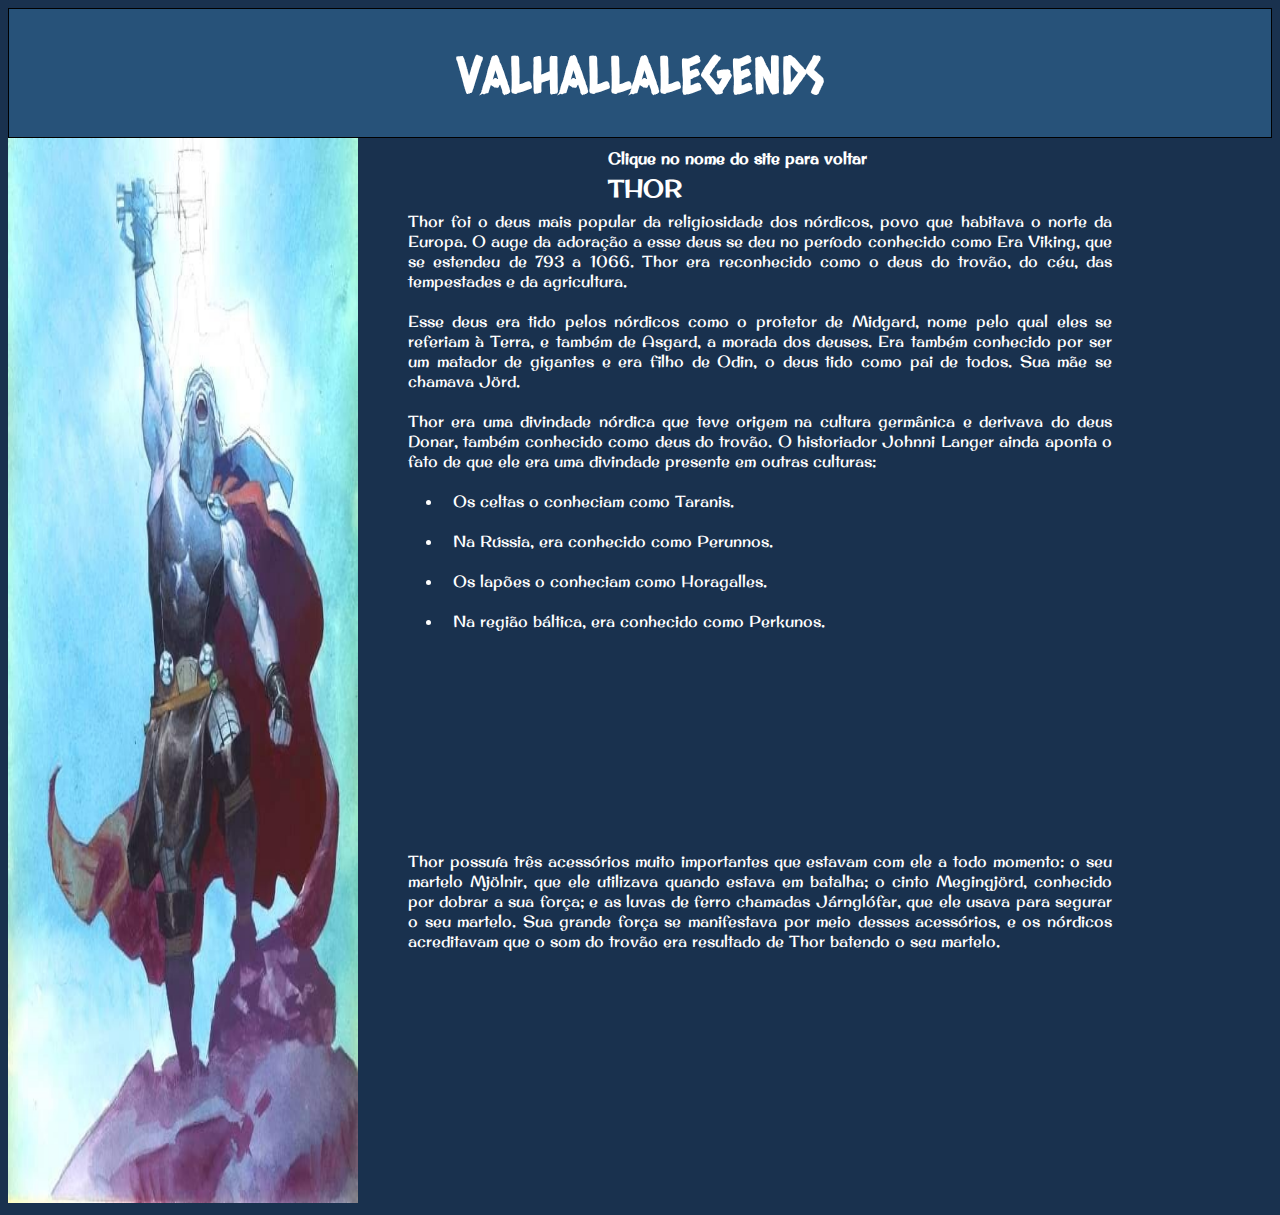
<file: principais deuses/Thor/index.html>
<!DOCTYPE html>
<html lang="en">
<head>
    <meta charset="UTF-8">
    <meta name="viewport" content="width=device-width, initial-scale=1.0">
    <link rel="stylesheet" href="./style.css">
    <title>VALHALLALEGENDS</title>
</head>
<body>
    <header>
        <a href="../index.html"><h1>VALHALLALEGENDS</h1></a>
    </header>
    <h4>Clique no nome do site para voltar</h4>
    <h2>THOR</h2>
    <div class="coluna">
        <div>
            <img src="./imagens/thor2.jfif" alt="" class="img1">
        </div>
        <div class="texto">
            <ul class="listas">
                <li>
                    Thor foi o deus mais popular da religiosidade dos nórdicos, povo que habitava o norte da Europa. O auge da adoração a esse deus se deu no período conhecido como Era Viking, que se estendeu de 793 a 1066. Thor era reconhecido como o deus do trovão, do céu, das tempestades e da agricultura.

                </li>
                <li>
                    Esse deus era tido pelos nórdicos como o protetor de Midgard, nome pelo qual eles se referiam à Terra, e também de Asgard, a morada dos deuses. Era também conhecido por ser um matador de gigantes e era filho de Odin, o deus tido como pai de todos. Sua mãe se chamava Jörd.

                </li>
                <li>
                    Thor era uma divindade nórdica que teve origem na cultura germânica e derivava do deus Donar, também conhecido como deus do trovão. O historiador Johnni Langer ainda aponta o fato de que ele era uma divindade presente em outras culturas:

                </li>
                    <ul class="listas">
                        <li class="testo">Os celtas o conheciam como Taranis.</li>
                        <li class="testo">Na Rússia, era conhecido como Perunnos.</li>
                        <li class="testo">Os lapões o conheciam como Horagalles.</li>
                        <li class="testo">Na região báltica, era conhecido como Perkunos.</li>
                    </ul>
                <li>
                    Thor possuía três acessórios muito importantes que estavam com ele a todo momento: o seu martelo Mjölnir, que ele utilizava quando estava em batalha; o cinto Megingjörd, conhecido por dobrar a sua força; e as luvas de ferro chamadas Járnglófar, que ele usava para segurar o seu martelo. Sua grande força se manifestava por meio desses acessórios, e os nórdicos acreditavam que o som do trovão era resultado de Thor batendo o seu martelo.
                </li>
            </ul>
        </div>
    </div>
</body>
</html>
</file>
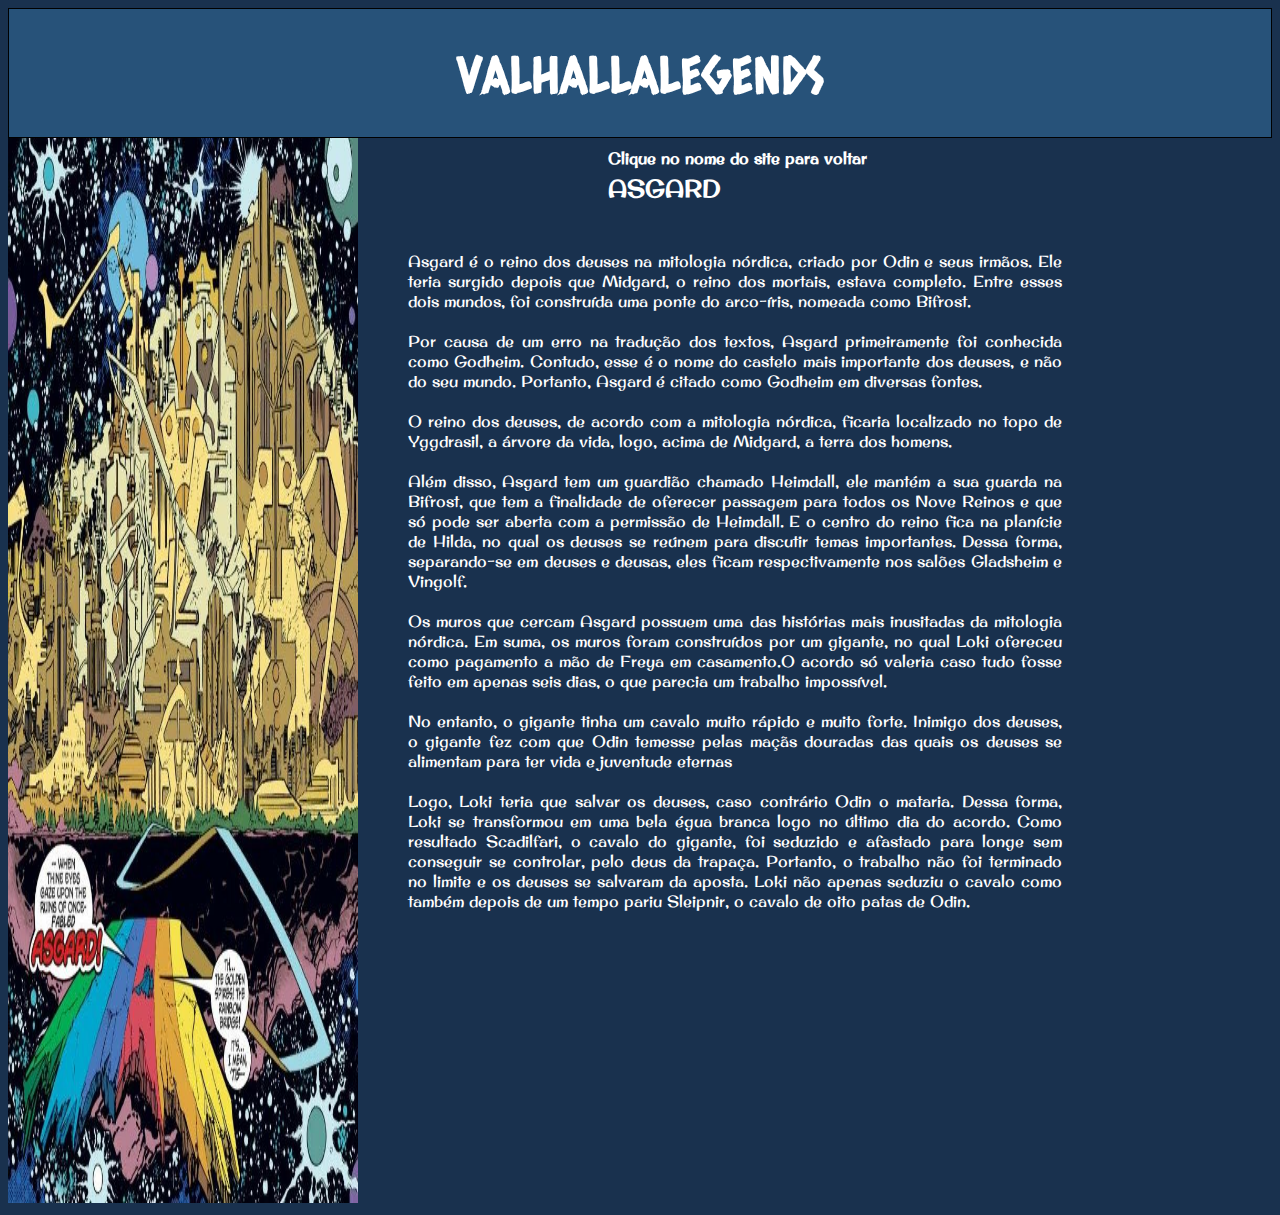
<file: reinos/asgard/index.html>
<!DOCTYPE html>
<html lang="en">
<head>
    <meta charset="UTF-8">
    <meta name="viewport" content="width=device-width, initial-scale=1.0">
    <link rel="stylesheet" href="style.css">
    <title>VALHALLALEGENDS</title>
</head>
<body>
    <header>
        <a href="../index.html"><h1>VALHALLALEGENDS</h1></a>
    </header>
    <h4>Clique no nome do site para voltar</h4>
    <h2>ASGARD</h2>
    <div class="coluna">
        <div>
            <img src="./imagens/asgard1.jfif" alt="" class="img1">
        </div>
        <div class="texto">
            <ul class="listas">
                <li>
                    Asgard é o reino dos deuses na mitologia nórdica, criado por Odin e seus irmãos. Ele teria surgido depois que Midgard, o reino dos mortais, estava completo. Entre esses dois mundos, foi construída uma ponte do arco-íris, nomeada como Bifrost.
                </li>
                <li>
                    Por causa de um erro na tradução dos textos, Asgard primeiramente foi conhecida como Godheim. Contudo, esse é o nome do castelo mais importante dos deuses, e não do seu mundo. Portanto, Asgard é citado como Godheim em diversas fontes.
                </li>
                <li>
                    O reino dos deuses, de acordo com a mitologia nórdica, ficaria localizado no topo de Yggdrasil, a árvore da vida, logo, acima de Midgard, a terra dos homens.
                </li>
                <li>
                    Além disso, Asgard tem um guardião chamado Heimdall, ele mantém a sua guarda na Bifrost, que tem a finalidade de oferecer passagem para todos os Nove Reinos e que só pode ser aberta com a permissão de Heimdall. E o centro do reino fica na planície de Hilda, no qual os deuses se reúnem para discutir temas importantes. Dessa forma, separando-se em deuses e deusas, eles ficam respectivamente nos salões Gladsheim e Vingolf.
                </li>
                <li>
                    Os muros que cercam Asgard possuem uma das histórias mais inusitadas da mitologia nórdica. Em suma, os muros foram construídos por um gigante, no qual Loki ofereceu como pagamento a mão de Freya em casamento.O acordo só valeria caso tudo fosse feito em apenas seis dias, o que parecia um trabalho impossível.
                </li>
                <li>
                    No entanto, o gigante tinha um cavalo muito rápido e muito forte. Inimigo dos deuses, o gigante fez com que Odin temesse pelas maçãs douradas das quais os deuses se alimentam para ter vida e juventude eternas
                </li>
                <li>
                    Logo, Loki teria que salvar os deuses, caso contrário Odin o mataria. Dessa forma, Loki se transformou em uma bela égua branca logo no último dia do acordo. Como resultado Scadilfari, o cavalo do gigante, foi seduzido e afastado para longe sem conseguir se controlar, pelo deus da trapaça. Portanto, o trabalho não foi terminado no limite e os deuses se salvaram da aposta. Loki não apenas seduziu o cavalo como também depois de um tempo pariu Sleipnir, o cavalo de oito patas de Odin.
                </li>
            </ul>
        </div>
</body>
</html>
</file>
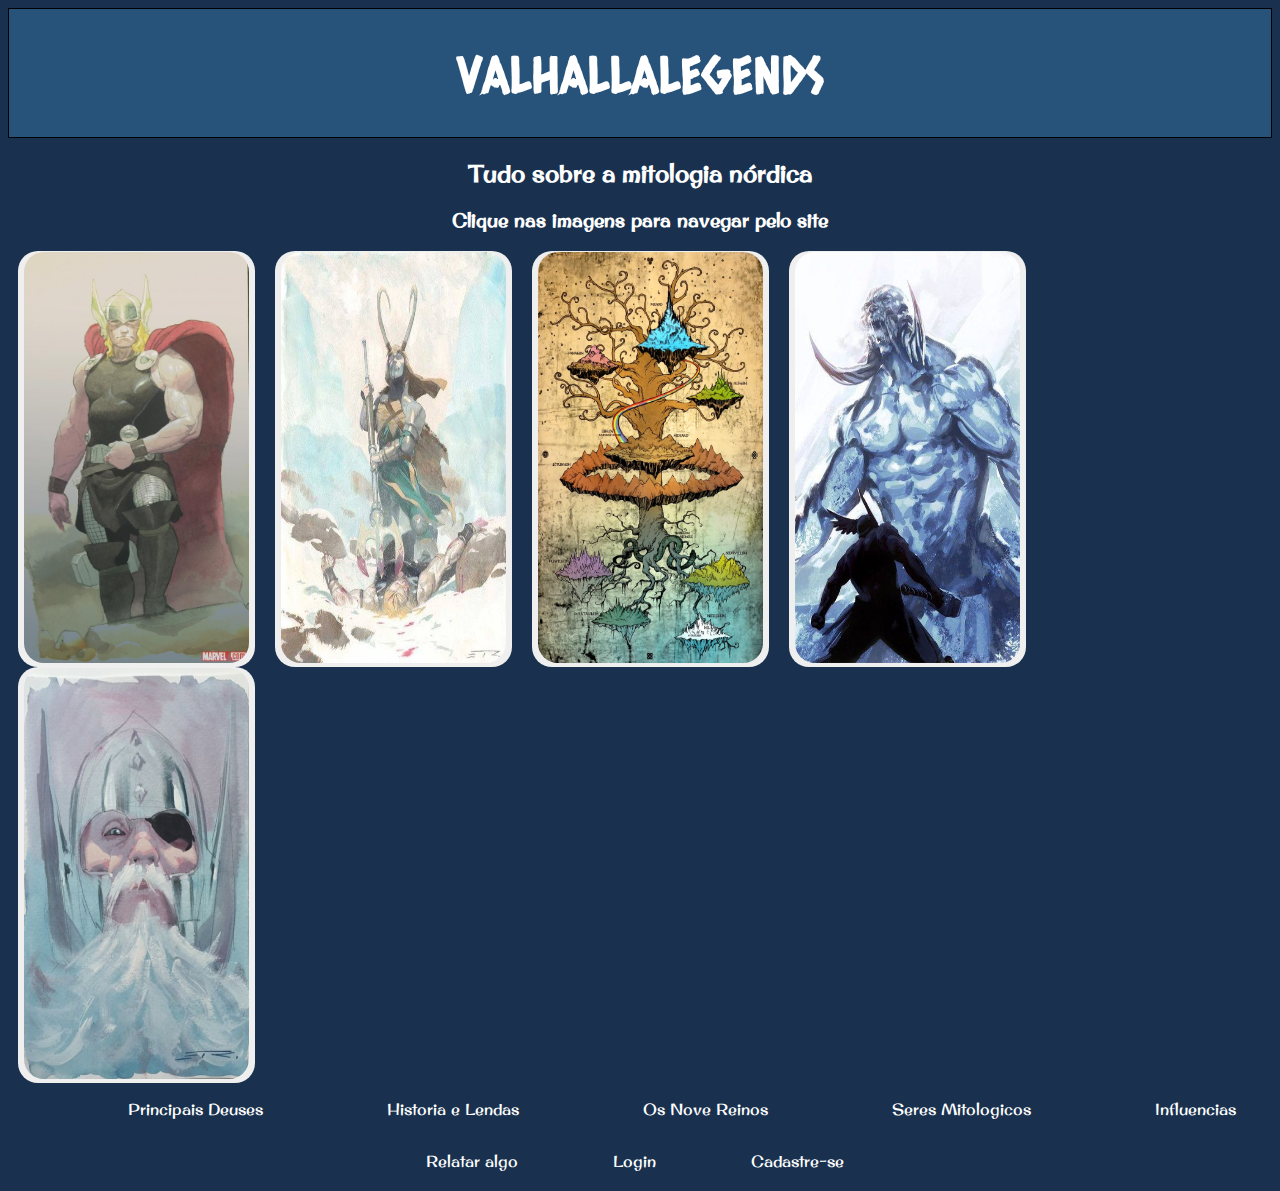
<file: monkey.html>
<!DOCTYPE html>
<html lang="en">
<head>
    <meta charset="UTF-8">
    <meta http-equiv="X-UA-Compatible" content="IE=edge">
    <meta name="viewport" content="width=device-width, initial-scale=1.0">
    <link rel="stylesheet" href="./style.css">
    <title>VALHALLALEGENDS</title>
</head>
<body>
    <header>
        <a href="./monkey.html"><h1>VALHALLALEGENDS</h1></a>
    </header>

    <h2>Tudo sobre a mitologia nórdica</h2>
    <h3>Clique nas imagens para navegar pelo site</h3>
    
    <div id="corpo">
        <div class="home">
            <a href="./principais deuses/index.html"><button class="botao"><img src="./imagens_da_home/thor.jfif" class="img_deus"></button></a>
            <a href="./historias/index.html"><button class="botao"><img src="./imagens_da_home/historia.jfif" class="img_historia"></button></a>
            <a href="./reinos/index.html"><button class="botao"><img src="./imagens_da_home/reinos.jfif" class="img_reinos"></button></a>
            <a href="./criaturas/index.html"><button class="botao"><img src="./imagens_da_home/criaturas.jfif" class="img_criatura"></button></a>
            <a href="./influencia/index.html"><button class="botao"><img src="./imagens_da_home/influencia.jfif" class="img_influencia"></button></a>
        </div>
        <div class="texto">
            <a href="./principais deuses/index.html"><p>Principais Deuses</p></a>
            <a href="./historias/index.html"><p>Historia e Lendas</p></a>
            <a href="./reinos/index.html"><p>Os Nove Reinos</p></a>
            <a href="./criaturas/index.html"><p>Seres Mitologicos</p></a>
            <a href="./influencia/index.html"><p>Influencias</p></a>
        </div>
        <div>
            <ul>
                <a href="./contato/index.html"><li>Relatar algo</li></a>
                <a href="./login/index.html"><li>Login</li></a>
                <a href="./cadastro/index.html"><li>Cadastre-se</li></a>
            </ul>
        </div>
    </div>
</body>
</html>
</file>
<file: cadastro/style.css>
@import url('https://fonts.googleapis.com/css2?family=Caesar+Dressing&family=Original+Surfer&display=swap');

header {
    border: 0.2px solid;
    background-color: #275279;
}

body{
    background-color: #19314E;
}

a:link{
    text-decoration: none;
    text-decoration-skip: none;
    color: #FFFFFF;
}

h1 {
    font-family: 'Caesar Dressing';
    color: #FFFFFF;
    text-align: center;
    font-size: 50px;
}

h2 {
    font-family: 'Original Surfer';
    color: #FFFFFF;
    text-align: center;
}

h4 {
    font-family: 'Original Surfer';
    color: #FFFFFF;
    text-align: center;
}

ul {
    list-style-type: none;
    font-family: 'Original Surfer';
    color: #FFFFFF;
}

li {
    color: #FFFFFF;
}

#cad {
    font-family: "Original Surfer";
    color: #FFFFFF;
    position: absolute;
    top: 250px;
    bottom: 100px;
    left: 450px;
    right: 10px;
    font-size: 25px;
}

.caixa {
    border-radius: 20px;
    margin: 20px;
    padding: 10px;
    border: none;
    font-family: 'Original Surfer';
    color: black;
    align-items: center;
    font-size: 20px;
}
</file>
<file: contato/style.css>
@import url('https://fonts.googleapis.com/css2?family=Caesar+Dressing&family=Original+Surfer&display=swap');

header {
    border: 0.2px solid;
    background-color: #275279;
}

body{
    background-color: #19314E;
}

a:link{
    text-decoration: none;
    text-decoration-skip: none;
    color: #FFFFFF;
}

h1 {
    font-family: 'Caesar Dressing';
    color: #FFFFFF;
    text-align: center;
    font-size: 50px;
}

h2 {
    font-family: 'Original Surfer';
    color: #FFFFFF;
    text-align: center;
}

h4 {
    font-family: 'Original Surfer';
    color: #FFFFFF;
    text-align: center;
}

ul {
    list-style-type: none;
    font-family: 'Original Surfer';
    color: #FFFFFF;
}

li {
    color: #FFFFFF;
}

#relato {
    font-family: "Original Surfer";
    color: #FFFFFF;
    align-items: center;
    font-size: 25px;
}

.caixa {
    border-radius: 20px;
    margin: 20px;
    padding: 10px;
    border: none;
    font-family: 'Original Surfer';
    color: black;
    align-items: center;
    font-size: 20px;
}

.desc{
    border-radius: 20px;
    margin: 20px;
    padding: 10px;
    border: none;
    font-family: 'Original Surfer';
    color: black;
    align-items: center;
    font-size: 20px;
    width: 50%;
}
</file>
<file: criaturas/style.css>
@import url('https://fonts.googleapis.com/css2?family=Caesar+Dressing&family=Original+Surfer&display=swap');

header {
    border: 0.2px solid;
    background-color: #275279;
}

body{
    background-color: #19314E;
}

a:link{
    text-decoration: none;
}

h1 {
    font-family: 'Caesar Dressing';
    color: #FFFFFF;
    text-align: center;
    font-size: 50px;
}

h2 {
    font-family: 'Original Surfer';
    color: #FFFFFF;
    text-align: center;
}

h4 {
    font-family: 'Original Surfer';
    color: #FFFFFF;
    text-align: center;
}

.corpo {
    display: flex;
    justify-content: center;
    align-items: center;
    flex-wrap: wrap;
}

.botao {
    display: flex;
    flex-direction: column;
    align-items: center;
    margin: 10px;
}

.bosta {
    border-radius: 20px;
    margin-right: 1px;
    margin-left: 10px;
    border: none;
    cursor: pointer;
    margin: 5px;
}

.img {
    width: 225px;
    height: 411px;
    border-radius: 20px;
    box-sizing: border-box;
    display: flex;
}

.nomes {
    text-align: center;
    margin-top: 5px;
    font-family: 'Original Surfer';
    color: #FFFFFF;
}
</file>
<file: historias/style.css>
@import url('https://fonts.googleapis.com/css2?family=Caesar+Dressing&family=Original+Surfer&display=swap');

header {
    border: 0.2px solid;
    background-color: #275279;
}

body{
    background-color: #19314E;
}

a:link{
    text-decoration: none;
}

h1 {
    font-family: 'Caesar Dressing';
    color: #FFFFFF;
    text-align: center;
    font-size: 50px;
}

h2 {
    font-family: 'Original Surfer';
    color: #FFFFFF;
    text-align: center;
}

h4{
    font-family: 'Original Surfer';
    color: #FFFFFF;
    text-align: center;
}

.corpo {
    display: flex;
    justify-content: center;
    align-items: center;
    flex-wrap: wrap;
}

.botao {
    display: flex;
    flex-direction: column;
    align-items: center;
    margin: 10px;
}

.bosta {
    border-radius: 20px;
    margin-right: 1px;
    margin-left: 10px;
    border: none;
    cursor: pointer;
    margin: 5px;
}

.img {
    width: 225px;
    height: 411px;
    border-radius: 20px;
    
}

.nomes {
    text-align: center;
    margin-top: 5px;
    font-family: 'Original Surfer';
    color: #FFFFFF;
}
</file>
<file: influencia/style.css>
@import url('https://fonts.googleapis.com/css2?family=Caesar+Dressing&family=Original+Surfer&display=swap');

header {
    border: 0.2px solid;
    background-color: #275279;
}

body{
    background-color: #19314E;
}

a:link{
    text-decoration: none;
    text-decoration-skip: none;
    color: #FFFFFF;
}

h1 {
    font-family: 'Caesar Dressing';
    color: #FFFFFF;
    text-align: center;
    font-size: 50px;
}

h2 {
    font-family: 'Original Surfer';
    color: #FFFFFF;
    text-align: center;
    position: absolute;
    margin-left: 600px;
    margin-top: 10px;
    padding-top: 25px;
}

h4{
    font-family: 'Original Surfer';
    color: #FFFFFF;
    text-align: center;
    position: absolute;
    margin-left: 600px;
    margin-top: 10px;
}

.coluna{
    display: flex;
    justify-content: center;
    align-items: center;
}

ul {
    list-style-type: disc;
    padding-left: 20px;
    margin-bottom: 200px;
    margin-right: 150px;
}

.listas {
    margin-bottom: 200px;
}

li {
    color: #FFFFFF;
    padding: 10px;
    list-style-type: none;
}

.testo{
    color: #FFFFFF;
    padding: 10px;
    list-style-type: disc;
    margin-left: 25px;
}

.img1{
    width: 350px;
    height: 1065px;
}

.texto{
    color: #FFFFFF;
    text-align: justify;
    font-family: 'Original Surfer';
    margin-left: 20px;
    flex: 1;
}
</file>
<file: login/style.css>
@import url('https://fonts.googleapis.com/css2?family=Caesar+Dressing&family=Original+Surfer&display=swap');

header {
    border: 0.2px solid;
    background-color: #275279;
}

body{
    background-color: #19314E;
}

a:link{
    text-decoration: none;
    text-decoration-skip: none;
    color: #FFFFFF;
}

h1 {
    font-family: 'Caesar Dressing';
    color: #FFFFFF;
    text-align: center;
    font-size: 50px;
}

h2 {
    font-family: 'Original Surfer';
    color: #FFFFFF;
    text-align: center;
}

h4 {
    font-family: 'Original Surfer';
    color: #FFFFFF;
    text-align: center;
}

ul {
    list-style-type: none;
    font-family: 'Original Surfer';
    color: #FFFFFF;
}

li {
    color: #FFFFFF;
}

#Login {
    font-family: "Original Surfer";
    color: #FFFFFF;
    align-items: center;
    justify-content: center;
    position: absolute;
    top: 250px;
    bottom: 100px;
    left: 450px;
    right: 10px;
    font-size: 25px;
}

.caixa {
    border-radius: 20px;
    margin: 20px;
    padding: 10px;
    border: none;
    font-family: 'Original Surfer';
    color: black;
    align-items: center;
    font-size: 20px;
}
</file>
<file: principais deuses/style.css>
@import url('https://fonts.googleapis.com/css2?family=Caesar+Dressing&family=Original+Surfer&display=swap');

header {
    border: 0.2px solid;
    background-color: #275279;
}

body{
    background-color: #19314E;
}

a:link{
    text-decoration: none;
}

h1 {
    font-family: 'Caesar Dressing';
    color: #FFFFFF;
    text-align: center;
    font-size: 50px;
}

h2 {
    font-family: 'Original Surfer';
    color: #FFFFFF;
    text-align: center;
}

.home {
    display: flex;
    justify-content: center;
    align-items: center;
    flex-wrap: wrap;
}

.botao {
    display: flex;
    flex-direction: column;
    align-items: center;
    margin: 10px;
}

.bosta {
    border-radius: 20px;
    margin-right: 1px;
    margin-left: 10px;
    border: none;
    cursor: pointer;
    margin: 5px;
}

.img {
    width: 225px;
    height: 411px;
    border-radius: 20px;
    
}

.nomes {
    text-align: center;
    margin-top: 5px;
    font-family: 'Original Surfer';
    color: #FFFFFF;
}
</file>
<file: reinos/style.css>
@import url('https://fonts.googleapis.com/css2?family=Caesar+Dressing&family=Original+Surfer&display=swap');

header {
    border: 0.2px solid;
    background-color: #275279;
}

body{
    background-color: #19314E;
}

a:link{
    text-decoration: none;
}

h1 {
    font-family: 'Caesar Dressing';
    color: #FFFFFF;
    text-align: center;
    font-size: 50px;
}

h2 {
    font-family: 'Original Surfer';
    color: #FFFFFF;
    text-align: center;
}

h4{
    font-family: 'Original Surfer';
    color: #FFFFFF;
    text-align: center;
}

.corpo {
    display: flex;
    justify-content: center;
    align-items: center;
    flex-wrap: wrap;
}

.botao {
    display: flex;
    flex-direction: column;
    align-items: center;
    margin: 10px;
}

.bosta {
    border-radius: 20px;
    margin-right: 1px;
    margin-left: 10px;
    border: none;
    cursor: pointer;
    margin: 5px;
}

.img {
    width: 225px;
    height: 411px;
    border-radius: 20px;
    box-sizing: border-box;
    display: flex;
}

.nomes {
    text-align: center;
    margin-top: 5px;
    font-family: 'Original Surfer';
    color: #FFFFFF;
}
</file>
<file: criaturas/valk/style.css>
@import url('https://fonts.googleapis.com/css2?family=Caesar+Dressing&family=Original+Surfer&display=swap');

header {
    border: 0.2px solid;
    background-color: #275279;
}

body{
    background-color: #19314E;
}

a:link{
    text-decoration: none;
    text-decoration-skip: none;
    color: #FFFFFF;
}

h1 {
    font-family: 'Caesar Dressing';
    color: #FFFFFF;
    text-align: center;
    font-size: 50px;
}

h2 {
    font-family: 'Original Surfer';
    color: #FFFFFF;
    text-align: center;
    position: absolute;
    margin-left: 600px;
    margin-top: 10px;
    padding-top: 25px;
}

h4 {
    font-family: 'Original Surfer';
    color: #FFFFFF;
    text-align: center;
    position: absolute;
    margin-left: 600px;
    margin-top: 10px;
}

.coluna{
    display: flex;
    justify-content: center;
    align-items: center;
}

ul {
    list-style-type: disc;
    padding-left: 20px;
    margin-bottom: 200px;
    margin-right: 200px;
}

.listas {
    margin-bottom: 200px;
}

li {
    color: #FFFFFF;
    padding: 10px;
    list-style-type: none;
}

.testo{
    color: #FFFFFF;
    padding: 10px;
    list-style-type: disc;
    margin-left: 25px;
}

.img1{
    width: 350px;
    height: 1065px;
}

.texto{
    color: #FFFFFF;
    text-align: justify;
    font-family: 'Original Surfer';
    margin-left: 20px;
    flex: 1;
}
</file>
<file: historias/martelo/style.css>
@import url('https://fonts.googleapis.com/css2?family=Caesar+Dressing&family=Original+Surfer&display=swap');

header {
    border: 0.2px solid;
    background-color: #275279;
}

body{
    background-color: #19314E;
}

a:link{
    text-decoration: none;
}

h1 {
    font-family: 'Caesar Dressing';
    color: #FFFFFF;
    text-align: center;
    font-size: 50px;
}

h2 {
    font-family: 'Original Surfer';
    color: #FFFFFF;
    text-align: center;
}
</file>
<file: principais deuses/Thor/style.css>
@import url('https://fonts.googleapis.com/css2?family=Caesar+Dressing&family=Original+Surfer&display=swap');

header {
    border: 0.2px solid;
    background-color: #275279;
}

body{
    background-color: #19314E;
}

a:link{
    text-decoration: none;
    text-decoration-skip: none;
    color: #FFFFFF;
}

h1 {
    font-family: 'Caesar Dressing';
    color: #FFFFFF;
    text-align: center;
    font-size: 50px;
}

h2 {
    font-family: 'Original Surfer';
    color: #FFFFFF;
    text-align: center;
    position: absolute;
    margin-left: 600px;
    margin-top: 10px;
    padding-top: 25px;
}

h4{
    font-family: 'Original Surfer';
    color: #FFFFFF;
    text-align: center;
    position: absolute;
    margin-left: 600px;
    margin-top: 10px;
}

.coluna{
    display: flex;
    justify-content: center;
    align-items: center;
}

ul {
    list-style-type: disc;
    padding-left: 20px;
    margin-bottom: 200px;
    margin-right: 150px;
}

.listas {
    margin-bottom: 200px;
}

li {
    color: #FFFFFF;
    padding: 10px;
    list-style-type: none;
}

.testo{
    color: #FFFFFF;
    padding: 10px;
    list-style-type: disc;
    margin-left: 25px;
}

.img1{
    width: 350px;
    height: 1065px;
}

.texto{
    color: #FFFFFF;
    text-align: justify;
    font-family: 'Original Surfer';
    margin-left: 20px;
    flex: 1;
}
</file>
<file: reinos/asgard/style.css>
@import url('https://fonts.googleapis.com/css2?family=Caesar+Dressing&family=Original+Surfer&display=swap');

header {
    border: 0.2px solid;
    background-color: #275279;
}

body{
    background-color: #19314E;
}

a:link{
    text-decoration: none;
    text-decoration-skip: none;
    color: #FFFFFF;
}

h1 {
    font-family: 'Caesar Dressing';
    color: #FFFFFF;
    text-align: center;
    font-size: 50px;
}

h2 {
    font-family: 'Original Surfer';
    color: #FFFFFF;
    text-align: center;
    position: absolute;
    margin-left: 600px;
    margin-top: 10px;
    padding-top: 25px;
}

h4 {
    font-family: 'Original Surfer';
    color: #FFFFFF;
    text-align: center;
    position: absolute;
    margin-left: 600px;
    margin-top: 10px;
}

.coluna{
    display: flex;
    justify-content: center;
    align-items: center;
}

ul {
    list-style-type: disc;
    padding-left: 20px;
    margin-bottom: 200px;
    margin-right: 200px;
}

.listas {
    margin-bottom: 200px;
}

li {
    color: #FFFFFF;
    padding: 10px;
    list-style-type: none;
}

.testo{
    color: #FFFFFF;
    padding: 10px;
    list-style-type: disc;
    margin-left: 25px;
}

.img1{
    width: 350px;
    height: 1065px;
}

.texto{
    color: #FFFFFF;
    text-align: justify;
    font-family: 'Original Surfer';
    margin-left: 20px;
    flex: 1;
}
</file>
<file: style.css>
@import url('https://fonts.googleapis.com/css2?family=Caesar+Dressing&family=Original+Surfer&display=swap');

header {
    border: 0.2px solid;
    background-color: #275279;
}

body{
    background-color: #19314E;
}

a:link{
    text-decoration: none;
    text-decoration-skip: none;
    color: #FFFFFF;
}

h1 {
    font-family: 'Caesar Dressing';
    color: #FFFFFF;
    text-align: center;
    font-size: 50px;
}

h2 {
    font-family: 'Original Surfer';
    color: #FFFFFF;
    text-align: center;
}

h3 {
    font-family: 'Original Surfer';
    color: #FFFFFF;
    text-align: center;
}

ul {
    list-style-type: none;
    font-family: 'Original Surfer';
    color: #FFFFFF;
    text-align: center;

}

li {
    color: #FFFFFF;
    display: inline;
    padding: 20px;
    margin-right: 50px;
}

.botao {
    border-radius: 20px;
    margin-right: 6px;
    margin-left: 10px;
    border: none;
}

.img_deus{
    width: 225px;
    height: 411px;
    border-radius: 20px;
}

.img_historia{
    width: 225px;
    height: 411px;
    border-radius: 20px;
}

.img_reinos{
    width: 225px;
    height: 411px;
    border-radius: 20px;
}

.img_criatura{
    width: 225px;
    height: 411px;
    border-radius: 20px;
}

.img_influencia{
    width: 225px;
    height: 411px;
    border-radius: 20px;
}

.texto {
    border-right: 10px;
}

p{
    font-family: 'Original Surfer';
    color: #FFFFFF;
    display: inline-block;
    margin-left: 120px;
}
</file>
